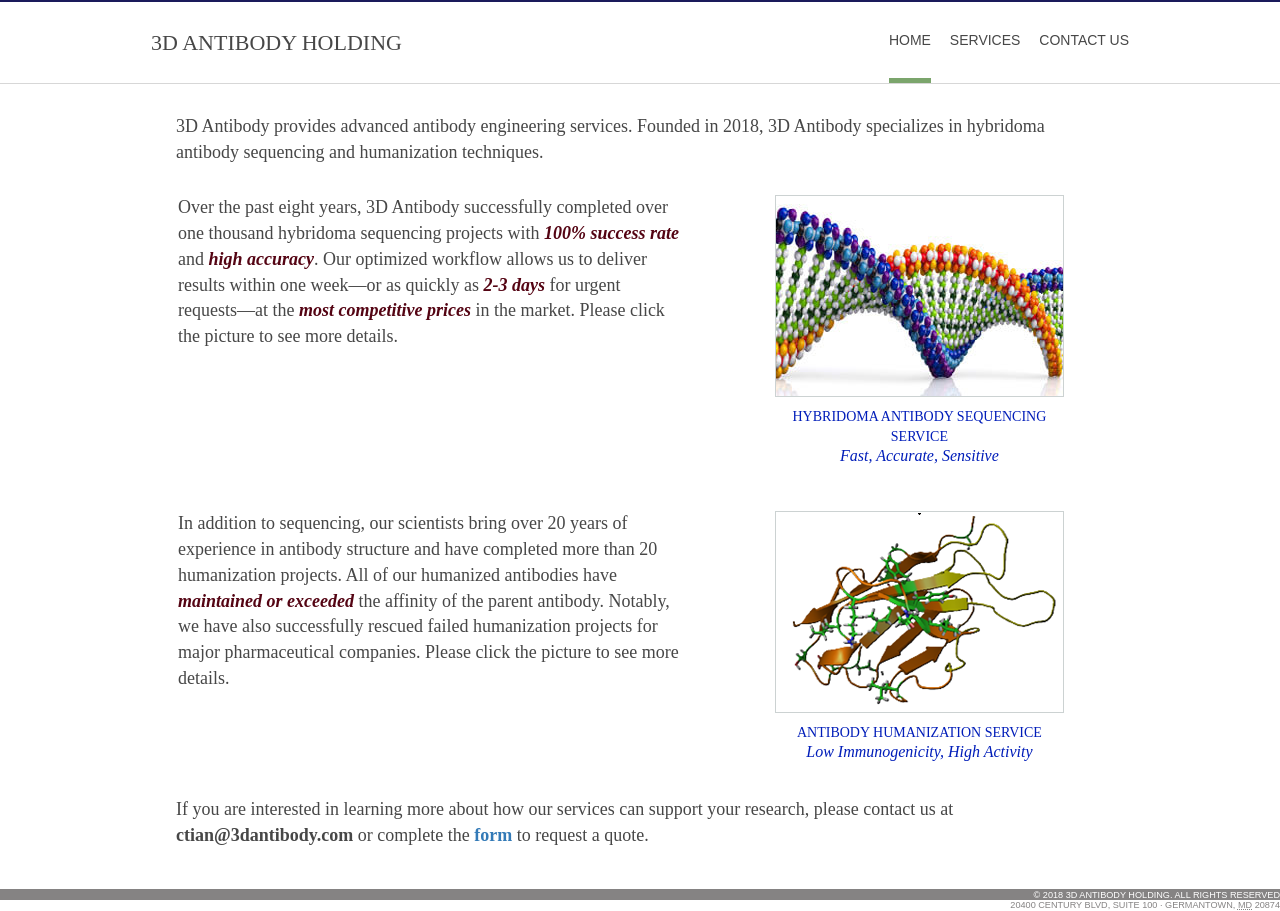
<file: index.html>
<!DOCTYPE html>

<script src="layout/scripts/initContact.js" defer></script>

<html lang="">

<head>
  <title>3dantibody</title>
  <meta charset="utf-8">  
  <meta name="google-site-verification" content="LvKD8i0EoTVqjWP17fYnt__0K9hJM4CTBS776x8u1JA" />
  <meta name="viewport" content="width=device-width, initial-scale=1.0, maximum-scale=1.0, user-scalable=no">
  <link href="layout/styles/layout.css" rel="stylesheet" type="text/css" media="all">
  <link rel="stylesheet" href="https://maxcdn.bootstrapcdn.com/bootstrap/3.4.1/css/bootstrap.min.css">
</head>

<body id="top" onload="initMainFunction()">
  <!-- ################################################################################################ -->
  <div class="wrapper row1">
    <header id="header" class="hoc clear">
      <!-- ################################################################################################ -->
      <div id="logo" class="fl_left">
        <h1 style="font-family:'Sans-Serif'"><a href="#">3D Antibody Holding</a></h1>
      </div>
      <nav id="mainav" class="fl_right">
        <ul class="clear">
          <li class="active"><a href="#">Home</a></li>


          <li><a href="services/services.html">Services</a>

          </li>
          <li><a href="services/ContactUs.html">Contact US</a></li>
        </ul>
      </nav>
      <!-- ################################################################################################ -->
    </header>
  </div>
  <!-- ################################################################################################ -->
  <div class="wrapper row3">
    <main class="hoc container clear">
      <div class="content">

        <p class="fontNoShade" style="padding-left:10px;">3D Antibody provides advanced antibody engineering services.
          Founded in 2018, 3D Antibody specializes in hybridoma antibody sequencing and humanization techniques. </p>



        <div class="row" style="margin-top:20px">
          <div class="col-md-7">
            <p class="fontNoShade" style="padding-left:2px;">Over the past eight years, 3D Antibody successfully
              completed over one thousand hybridoma sequencing projects with <em>100% success rate</em> and <em>high
                accuracy</em>. Our optimized workflow allows us to deliver results within one week—or as quickly as
              <em>2-3 days</em> for urgent requests—at the <em>most competitive prices</em> in the market. Please click
              the picture to see more details.
            </p>
          </div>
          <div class="col-md-5" style="margin-left: auto; margin-right: auto;">
            <a href="services/fastest-hybridoma-antibody-sequencing.html" title="Hybridoma antibody Sequencing service">
              <div id="register" class="press" style="text-align: center;margin: 0 auto;">
                <img style="border:1px solid #CCD2D2;" alt="Hybridoma antibody Sequencing service"
                  src="images/demo/gallery/DNA_sequence.jpg" width="80" height="50" />
                <h5 style="text-align:center; line-height:20px; font-family: 'gotham'; color:#011db9;margin-bottom:4px">Hybridoma
                  antibody Sequencing <br/>service</h5>
                <p
                  style="text-align:center; padding-top:0px; font-size:16px; font-family: 'gotham'; line-height:10px; color:#011db9;">
                <i>Fast, Accurate, Sensitive</i></p>
              </div>
            </a>
          </div>
        </div>

        <div class="row" style="margin-top:20px">
          <div class="col-md-7">
            <p class="fontNoShade" style="padding-left:2px;">In addition to sequencing, our scientists bring over 20 years
              of experience in antibody structure and have completed more than 20 humanization projects. All of our
              humanized antibodies have <em>maintained or exceeded</em> the affinity of the parent antibody. Notably, we
              have also successfully rescued failed humanization projects for major pharmaceutical companies. Please
              click the picture to see more details.</p>
            </p>
          </div>

          <div class="col-md-5" style="margin-left: auto; margin-right: auto;">
            <a href="services/humanization.html" title="Antibody Humanization Service">
              <div id="register" class="press" style="text-align: center;margin: 0 auto;">
                <img style="border:1px solid #CCD2D2;" alt="Antibody Humanization service"
                  src="images/demo/gallery/Humanization_VH.png" width="60" height="50" />
                <h5 style="text-align:center; line-height:20px;font-family: 'gotham'; color:#011db9;margin-bottom:4px">
                  Antibody Humanization service</h5>
                <p
                  style="text-align:center; padding-top:0px; font-size:16px; font-family: 'gotham'; line-height:10px; color:#011db9;">
                <i>Low Immunogenicity, High Activity</i></p>  
              </div>
            </a>

          </div>
        </div>




        <p class="fontNoShade" style="padding-left:10px;margin-top:20px">If you are interested in learning more about how
          our services can support your research, please contact us at <b>ctian@3dantibody.com</b> or complete the <a
            href="services/ContactUs.html"><b>form</b></a> to request a quote.</p>

      </div>


      <div class="clear"></div>


    </main>
  </div>
  <!-- ################################################################################################ -->
  <div class="">
    <div id="foot">&copy; 2018 3D Antibody Holding. All Rights Reserved
      <div class="address">
        <div class="adr">
          <span class="street-address">20400 Century Blvd, suite 100</span> &middot;
          <span class="locality">Germantown</span>, <abbr title="MD" class="region">MD</abbr> <span
            class="postal-code">20874</span>

        </div>

      </div>
    </div>

  </div>
  <!-- JAVASCRIPTS -->
  <script>
    window.onload = function () {
      /* Element */
      var carousel = document.getElementById('carousel'),
        /* Carousel current image */
        cimage = 2,
        /* Carousel source images */
        csources = [
          'images/demo/gallery/DNA_sequence.jpg',
          'images/demo/gallery/Humanization_VH.png',
          'images/demo/gallery/AntibodyMaturation_online.png'

        ];

      function changeCarouselImage() {

        if (cimage >= 3) cimage = 0;

        carousel.src = csources[cimage];
        cimage = cimage + 1;

        setTimeout(changeCarouselImage, 4000);
      }

      //setTimeout(changeCarouselImage, 4000);
    };
  </script>

  <script src="layout/scripts/jquery.min.js"></script>
  <script src="layout/scripts/jquery.backtotop.js"></script>
  <script src="layout/scripts/jquery.mobilemenu.js"></script>
</body>

</html>
</file>
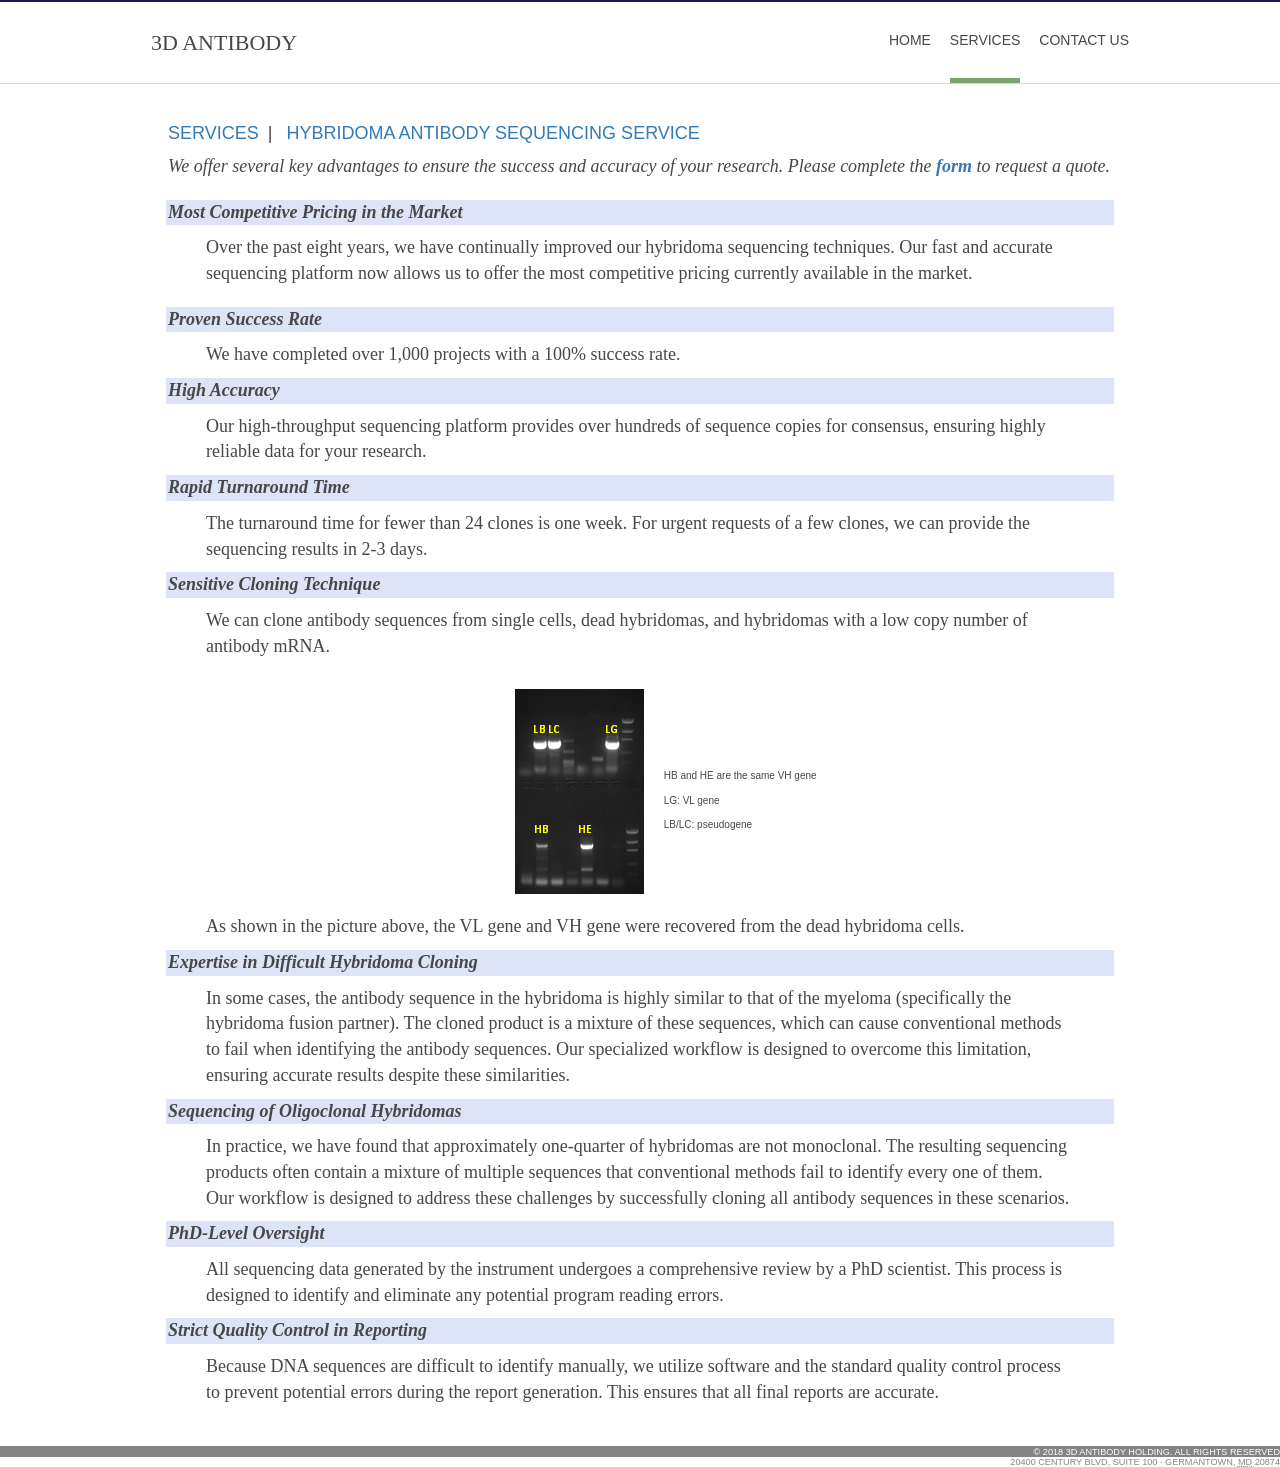
<file: pages/antibody-sequencing.html>
<!DOCTYPE html>
<script>
	function sequencingRequest() {
		sessionStorage.setItem("requestTypeSequencing", "true");
	}
</script>
<html lang="">

<head>
	<title>3dantibody</title>
	<meta charset="utf-8">
	<meta name="viewport" content="width=device-width, initial-scale=1.0, maximum-scale=1.0, user-scalable=no">
	<link href="../layout/styles/layout.css" rel="stylesheet" type="text/css" media="all">
	<link rel="stylesheet" href="https://maxcdn.bootstrapcdn.com/bootstrap/3.4.1/css/bootstrap.min.css">
</head>

<body id="top">

	<div class="wrapper row1">
		<header id="header" class="hoc clear">

			<div id="logo" class="fl_left">
				<h1 style="font-family:'Sans-Serif'"><a href="../">3D Antibody</a></h1>
			</div>
			<nav id="mainav" class="fl_right">
				<ul class="clear">
					<li><a href="../">Home</a></li>
					<li class="active"><a href="services.html">Services</a>
						<ul id="serviceList">
							<li><a class="service-drop" style="text-align: left"
									href="antibody-sequencing.html">Hybridoma Antibody Sequencing</a></li>
							<li><a class="service-drop" style="text-align: left" href="humanization.html">Antibody
									Humanization</a></li>

						</ul>
					</li>
					<li><a href="ContactUs.html">Contact Us</a></li>
				</ul>
			</nav>

		</header>
	</div>
	<!-- ################################################################################################ -->
	<div class="wrapper row3">
		<main class="hoc container clear">

			<div class="content">
				<!--h3 style="padding-left:5px;">Hybridoma antibody sequencing service</h3-->
				<h4 style="padding-left:2px;"><a href="services.html">Services</a>&ensp;| &ensp;<a>Hybridoma antibody
						sequencing service</a></h4>
				<p class="fontShade" style="padding-left:2px;font-size:large;  "> <i>
						We offer several key advantages to ensure the success and accuracy of your research. Please
						complete the <a href="ContactUs.html" id="antibodypage"
							onclick="sequencingRequest()"><b>form</b></a> to request a quote.
					</i></p>
				<!-------------------------------->
				<P class="fontShade"
					style="padding-left:2px;margin-top:20px;font-weight:bold;background-color:var(--sequencing-bk-color)">
					Most Competitive Pricing in the Market
				</P>
				<p class="fontNoShade" style="padding-left:40px;padding-right:40px;">
					Over the past eight years, we have continually improved our hybridoma sequencing techniques. Our
					fast and accurate sequencing platform now allows us to offer the most competitive pricing currently
					available in the market.
				</p>
				<!-------------------------------->

				<P class="fontShade"
					style="padding-left:2px;margin-top:20px;font-weight:bold;background-color:var(--sequencing-bk-color)">
					Proven Success Rate
				</P>
				<p class="fontNoShade" style="padding-left:40px;padding-right:40px;">
					We have completed over 1,000 projects with a 100% success rate.
				</p>
				<!-------------------------------->
				<P class="fontShade"
					style="padding-left:2px;margin-top:10px;font-weight:bold;background-color:var(--sequencing-bk-color)">
					High Accuracy
				</P>
				<p class="fontNoShade" style="padding-left:40px;padding-right:40px;">
					Our high-throughput sequencing platform provides over hundreds of sequence copies for consensus,
					ensuring highly reliable data for your research.
				</p>
				<!-------------------------------->
				<P class="fontShade"
					style="padding-left:2px;margin-top:10px; font-weight:bold; background-color:var(--sequencing-bk-color)">
					Rapid Turnaround Time
				</P>
				<p class="fontNoShade" style="padding-left:40px;padding-right:40px;">
					The turnaround time for fewer than 24 clones is one week. For urgent requests of a few clones, we
					can provide the sequencing results in 2-3 days.
				</p>
				<!-------------------------------->
				<P class="fontShade"
					style="padding-left:2px;margin-top:10px;font-weight:bold;background-color:var(--sequencing-bk-color)">
					Sensitive Cloning Technique
				</P>
				<p class="fontNoShade" style="padding-left:40px;padding-right:40px;">
					We can clone antibody sequences from single cells, dead hybridomas, and hybridomas with a low copy
					number of antibody mRNA.
				</p>





				<table  style="margin-top:30px;margin-bottom:10px;border:none;background-color: white">
					<tbody>
						<tr>
							<td  style="padding-bottom:10px;margin-left:20px;margin-right:20px"  class="fl_right">
									<img style="margin-top:0px;" 
"
									src="../images/demo/gallery/HybridomaRecover.png" alt="">

							</td>


							<td style="padding-bottom:10px;" >
								
								<div style="text-align: left;margin: 0 auto;">
									</br></br></br></br>
								<p style="font-size:10px">HB and HE are the same VH gene</p>
								<p style="font-size:10px">LG: VL gene</p>
								<p style="font-size:10px">LB/LC: pseudogene</p>
							</div>
							</td>


						</tr>
					</tbody>
				</table>


			<p class="fontNoShade" style="padding-left:40px;margin-top:0px ">
				As shown in the picture above, the VL gene and VH gene were recovered from the dead hybridoma cells.
			</p>
			<!-------------------------------->
			<P class="fontShade"
				style="padding-left:2px;margin-top:10px;font-weight:bold;background-color:var(--sequencing-bk-color)">
				Expertise in Difficult Hybridoma Cloning
			</P>
			<p class="fontNoShade" style="padding-left:40px;padding-right:40px;">
				In some cases, the antibody sequence in the hybridoma is highly similar to that of the myeloma (specifically
				the hybridoma fusion partner). The cloned product is a mixture of these sequences, which can cause conventional methods to fail when identifying the antibody sequences. Our specialized workflow is
				designed to overcome this limitation, ensuring accurate results despite these similarities.
			</p>
			<!--------------------------------->

			<P class="fontShade"
				style="padding-left:2px;margin-top:10px;font-weight:bold; background-color:var(--sequencing-bk-color)">
				Sequencing of Oligoclonal Hybridomas
			</P>
			<p class="fontNoShade" style="padding-left:40px;padding-right:40px;">
				In practice, we have found that approximately one-quarter of hybridomas are not monoclonal. The
				resulting sequencing products often contain a mixture of multiple sequences that conventional methods
				fail to identify every one of them. Our workflow is designed to address these challenges by successfully
				cloning all antibody sequences in these scenarios.
			</p>
			<!--------------------------------->
			<P class="fontShade"
				style="padding-left:2px;margin-top:10px;font-weight:bold; background-color:var(--sequencing-bk-color)">
				PhD-Level Oversight
			</P>
			<p class="fontNoShade" style="padding-left:40px;padding-right:40px;">
				All sequencing data generated by the instrument undergoes a comprehensive review by a PhD scientist.
				This process is designed to identify and eliminate any potential program reading errors.
			</p>
			<!--------------------------------->
			<P class="fontShade"
				style="padding-left:2px;margin-top:10px;font-weight:bold; background-color:var(--sequencing-bk-color)">
				Strict Quality Control in Reporting
			</P>
			<p class="fontNoShade" style="padding-left:40px;padding-right:40px;">
				Because DNA sequences are difficult to identify manually, we utilize software and the standard quality
				control process to prevent potential errors during the report generation. This ensures that all final
				reports are accurate.
			</p>

			<div class="clear"></div>
		</main>
	</div>
	<!-- ################################################################################################ -->
	<div class="">
		<div id="foot">&copy; 2018 3D Antibody Holding. All Rights Reserved
			<div class="address">
				<div class="adr">
					<span class="street-address">20400 Century Blvd, suite 100</span> &middot;
					<span class="locality">Germantown</span>, <abbr title="MD" class="region">MD</abbr> <span
						class="postal-code">20874</span>

				</div>

			</div>
		</div>

	</div>
	<!-- JAVASCRIPTS -->
	<script src="../layout/scripts/jquery.min.js"></script>
	<script src="../layout/scripts/jquery.backtotop.js"></script>
	<script src="../layout/scripts/jquery.mobilemenu.js"></script>
</body>

</html>
</file>
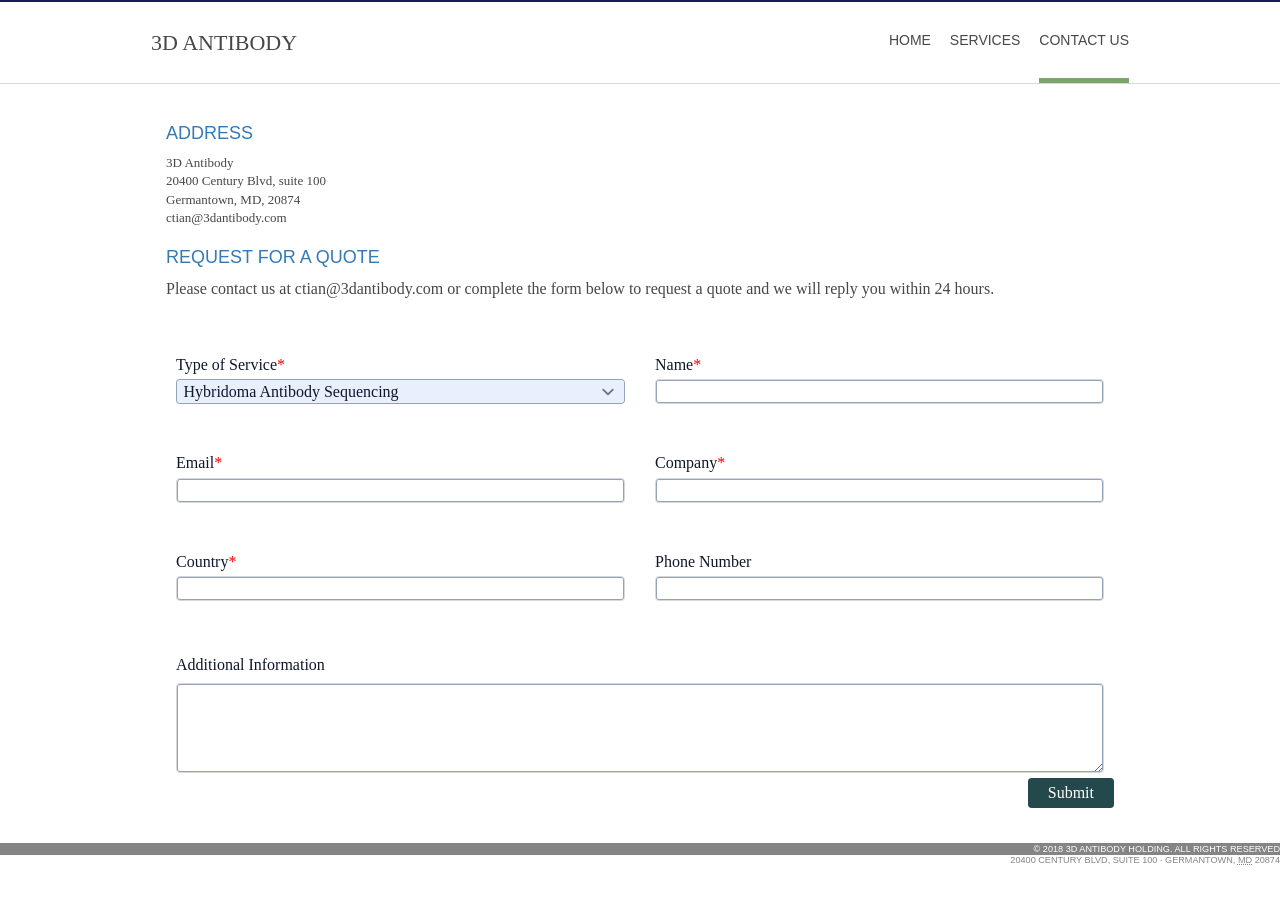
<file: pages/ContactUs.html>
<!DOCTYPE html>

<script src="../layout/scripts/initContact.js" defer></script>

<html lang="">

<head>
  <title>3dantibody</title>
  <meta charset="utf-8">
  <meta name="viewport" content="width=device-width, initial-scale=1.0, maximum-scale=1.0, user-scalable=no">
  <link href="../layout/styles/layout.css" rel="stylesheet" type="text/css" media="all">

  <link rel="stylesheet" href="https://maxcdn.bootstrapcdn.com/bootstrap/3.4.1/css/bootstrap.min.css">
</head>

<body id="top" onload="initContactFunction()">
  <!-- ################################################################################################ -->
  <div class="wrapper row1">
    <header id="header" class="hoc clear">
      <div id="logo" class="fl_left">
        <h1 style="font-family:'Sans-Serif'"><a href="../">3D Antibody</a></h1>
      </div>
      <nav id="mainav" class="fl_right">
        <ul class="clear">
          <li><a href="../">Home</a></li>
          <li><a href="services.html">Services</a>
          </li>
          <li class="active"><a href="ContactUs.html">Contact Us</a></li>
        </ul>
      </nav>
    </header>
  </div>
  <!-- ################################################################################################ -->
  <div class="wrapper row3">
    <main class="hoc container clear">


      <div>


        <div class="sdb_holder">
          <h4 style="color:#337ab7">Address</h4>
          <address style="font-size:13px;font-family: 'Times New Roman'">
            3D Antibody<br>
            20400 Century Blvd, suite 100<br>
            Germantown, MD, 20874<br>
            ctian@3dantibody.com<br>
          </address>

        </div>
        <div id="comments">
          <h4 style="color:#337ab7">Request for a Quote</h4>

          <p style="font-size:16px;font-family: 'Times New Roman'">Please contact us at ctian@3dantibody.com or complete
            the form below to request a quote and we will reply you within 24 hours. </p>
          </br>
          <form action="https://formspree.io/f/xpqyqwow" class="fs-form fs-layout__2-column" target="_top"
            method="POST">

            <div class="row">
              <div class="col-md-6">
                <div class="fs-field">
                  <label class="fs-label" for="request-type">Type of Service<span style="color: red">*</span></label>

                  <select class="fs-select" id="request-type" name="request-type" required>
                    <option value="Sequencing">Hybridoma Antibody Sequencing</option>
                    <option value="Humanization">Antibody Humanization</option>
                  </select>
                </div>

              </div>

              <div class="col-md-6" style="margin-left: auto; margin-right: auto;">
                <div class="fs-field">
                  <label class="fs-label" for="name">Name<span style="color: red">*</span></label>
                  <input class="fs-input" id="name" name="name" required />
                </div>

              </div>
            </div>

            <div class="row">
              <div class="col-md-6">
                <div class="fs-field">
                  <label class="fs-label" for="email">Email<span style="color: red">*</span></label>
                  <input class="fs-input" id="email" name="email" required />
                </div>

              </div>

              <div class="col-md-6" style="margin-left: auto; margin-right: auto;">

                <div class="fs-field">
                  <label class="fs-label" for="company">Company<span style="color: red">*</span></label>
                  <input class="fs-input" id="company" name="company" required />
                </div>

              </div>
            </div>

            <div class="row">
              <div class="col-md-6">
                <div class="fs-field">
                  <label class="fs-label" for="country">Country<span style="color: red">*</span></label>
                  <input class="fs-input" id="country" name="country" required />
                </div>

              </div>

              <div class="col-md-6" style="margin-left: auto; margin-right: auto;">

                <div class="fs-field">
                  <label class="fs-label" for="phone-number">Phone Number</label>
                  <input class="fs-input" id="phone-number" name="phone-number" />
                </div>

              </div>
            </div>




            <div class="fs-field col-span-full">
              <label class="fs-label" for="message">Additional Information</label>
              <textarea class="fs-textarea" id="message" name="message"></textarea>
            </div>

            <div class="fs-button-group">
              <button class="fs-button" type="submit">Submit</button>
            </div>
          </form>
        </div>
      </div>
      <div class="clear"></div>
    </main>
  </div>

  </div>
  <!-- ################################################################################################ -->
  <div class="">
    <div id="foot">&copy; 2018 3D Antibody Holding. All Rights Reserved
      <div class="address">
        <div class="adr">
          <span class="street-address">20400 Century Blvd, suite 100</span> &middot;
          <span class="locality">Germantown</span>, <abbr title="MD" class="region">MD</abbr> <span
            class="postal-code">20874</span>

        </div>

      </div>
    </div>

  </div>
  <!-- JAVASCRIPTS -->
  <script src="../layout/scripts/jquery.min.js"></script>
  <script src="../layout/scripts/jquery.backtotop.js"></script>
  <script src="../layout/scripts/jquery.mobilemenu.js"></script>
</body>

</html>
</file>
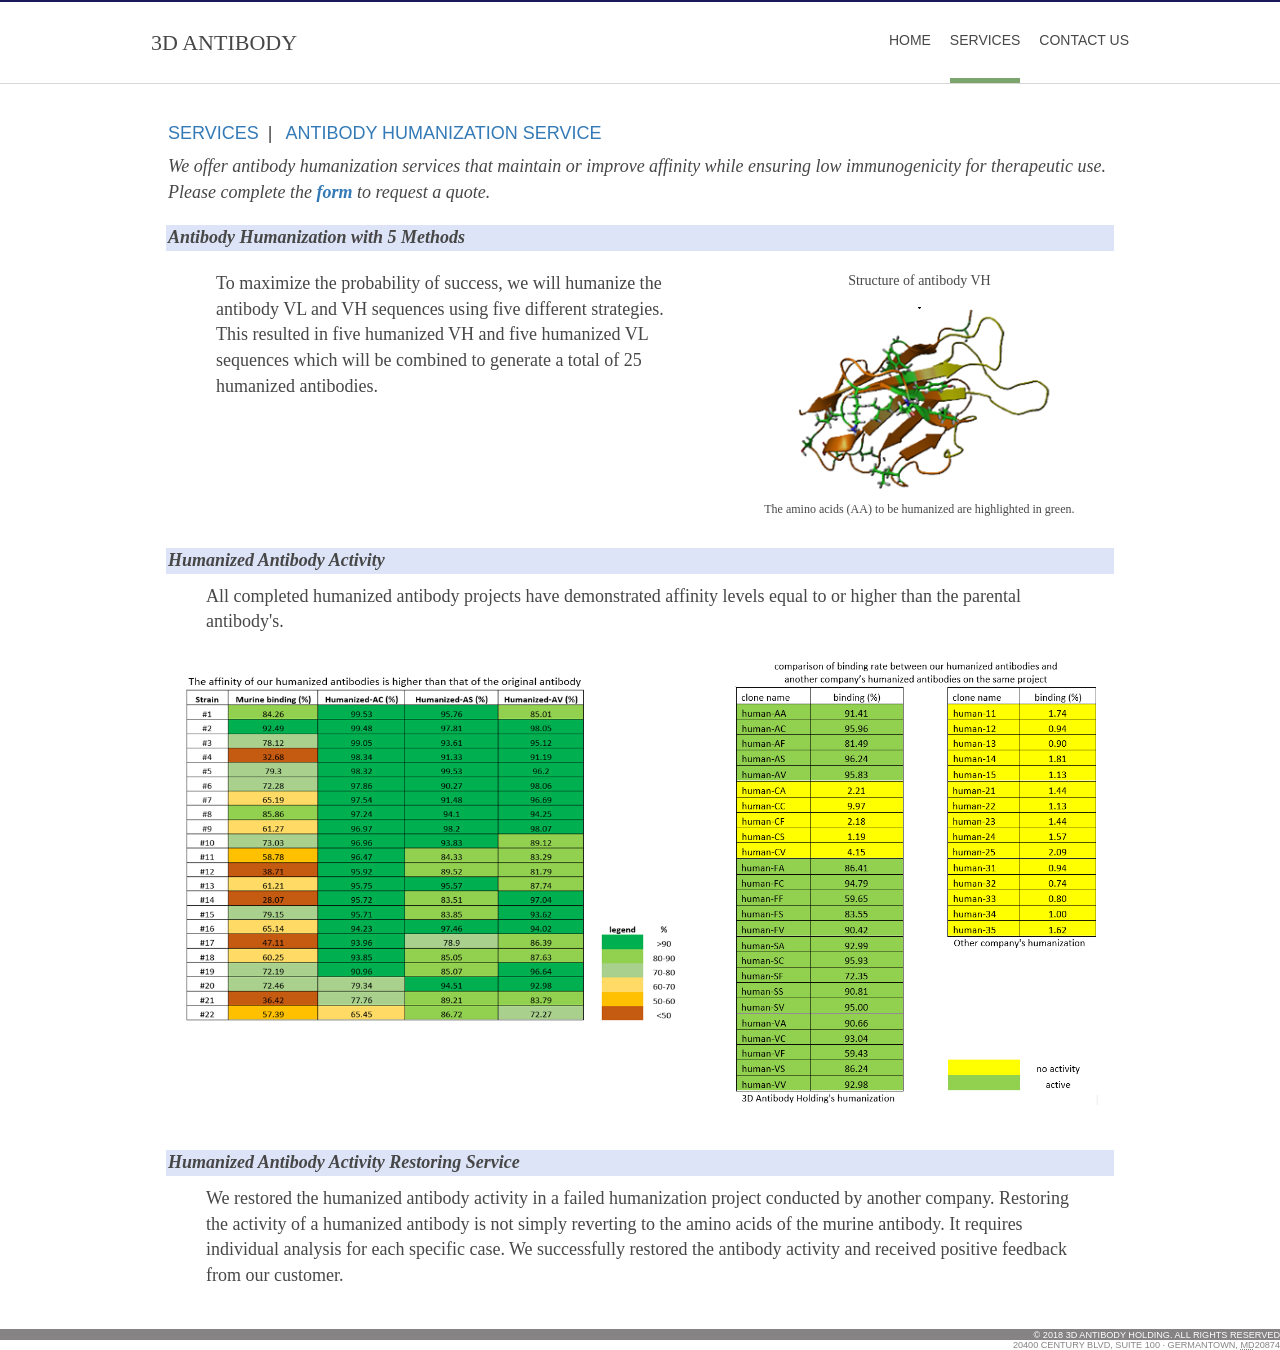
<file: pages/humanization.html>
<!DOCTYPE html>

<script>
	function humanizationRequest() {
		sessionStorage.setItem("requestTypeSequencing", "false");
	}
</script>
<html lang="">

<head>
	<title>3dantibody</title>
	<meta charset="utf-8">
	<meta name="viewport" content="width=device-width, initial-scale=1.0, maximum-scale=1.0, user-scalable=no">
	<link href="../layout/styles/layout.css" rel="stylesheet" type="text/css" media="all">
	<link rel="stylesheet" href="https://maxcdn.bootstrapcdn.com/bootstrap/3.4.1/css/bootstrap.min.css">
</head>

<body id="top">

	<div class="wrapper row1">
		<header id="header" class="hoc clear">

			<div id="logo" class="fl_left">
				<h1 style="font-family:'Sans-Serif'"><a href="../">3D Antibody</a></h1>
			</div>
			<nav id="mainav" class="fl_right">
				<ul class="clear">
					<li>
						<a href="../">Home</a>
					</li>
					<li class="active">
						<a href="services.html">Services</a>
						<ul id="serviceList">
							<li>
								<a class="service-drop" style="text-align: left"
									href="antibody-sequencing.html">Hybridoma Antibody Sequencing</a>
							</li>
							<li>
								<a class="service-drop" style="text-align: left" href="humanization.html">Antibody
									Humanization</a>
							</li>


						</ul>
					</li>
					<li><a href="ContactUs.html">Contact Us</a></li>
				</ul>
			</nav>
			<!-- ################################################################################################ -->
		</header>
	</div>
	<!-- ################################################################################################ -->
	<div class="wrapper row3">
		<main class="hoc container clear">
			<!-- ################################################################################################ -->
			<div class="content">
				<h4 style="padding-left:2px;"><a href="services.html">Services</a>&ensp;| &ensp;<a>Antibody Humanization service</a></h4>


				<p class="fontShade" style="padding-left:2px;font-size:large;  "> <i>
						We offer antibody humanization services that maintain or improve affinity while ensuring low immunogenicity for therapeutic use. Please complete the <a href="ContactUs.html" id="antibodyHumanizationpage"
							onclick="humanizationRequest()"><b>form</b></a> to request a quote.
					</i></p>

				<P class="fontShade"
					style="padding-left:2px;margin-top:20px;font-weight:bold;background-color:var(--sequencing-bk-color)">
					Antibody Humanization with 5 Methods
				</P>
				<div class="row">
					<div class="col-md-7">
						<p class="fontNoShade" style="padding-left:40px;">
							To maximize the probability of success, we will humanize the antibody VL and VH sequences using five different strategies. This resulted in five humanized VH and five humanized VL sequences which will be combined to generate a total of 25 humanized antibodies.
						</p>
					</div>

					<div class="col-md-5" style="margin-left: auto; margin-right: auto;">
						<p style="text-align: center; font-size:14px;font-family: 'Times New Roman'">
							Structure of antibody VH
						</p>

						<img align="middle" style="display: block;width:300;height:200px;margin: 0 auto;"
							class="borderedbox inspace-5" src="../images/demo/gallery/Humanization_VH.png" alt="">
						<p style="text-align: center;font-size:12px; font-family: 'Times New Roman'">
							The amino acids (AA) to be humanized are highlighted in green.
						</p>

					</div>
				</div>

				<P class="fontShade"
					style="padding-left:2px;margin-top:10px;font-weight:bold;background-color:var(--sequencing-bk-color)">
					Humanized Antibody Activity
				</P>
				<p class="fontNoShade" style="padding-left:40px;padding-right:40px;">

					All completed humanized antibody projects have demonstrated affinity levels equal to or higher than the parental antibody's.

				<div class="row" style="margin-top:15px">
				<div class="col-md-7" style="text-align: center;margin: 0 auto;">
							<img style="padding-left:10px;padding-right:0px;margin-right:0px;width:500px;height:350px;margin-top:17px;padding-top:0px;"
								class="imgl inspace-5" src="../images/demo/gallery/MurineBindingRate_withTitle.png" alt="">
				</div>
				<div class="col-md-5" style="text-align: center;margin: 0 auto;">
							<img style="padding-left:0px;margin-left:auto;margin-right:auto;width:400px;height:450px;margin-top:0px;padding-top:0px;"
								class="imgr inspace-5" src="../images/demo/gallery/ComparedBindingRate_withTitle.png" alt="">
				</div>
				</div>

				<P class="fontShade" class="fontNoShade"
					style="padding-left:2px;margin-top:20px;font-weight:bold;background-color:var(--sequencing-bk-color)">
					Humanized Antibody Activity Restoring Service
				</P>
				<p class="fontNoShade" class="fontNoShade" style="padding-left:40px;padding-right:40px;">
					We restored the humanized antibody activity in a failed humanization project conducted by another company. 
					Restoring the activity of a humanized antibody is not simply reverting to the amino 
					acids of the murine antibody. It requires individual analysis for each specific case. 
					We successfully restored the antibody activity and received positive feedback from our customer.
				</p>
			</div>

			<!-- / main body -->
			<div class="clear"></div>
		</main>
	</div>
	<!-- ################################################################################################ -->
	<div class="">
		<div id="foot">
			&copy; 2018 3D Antibody Holding. All Rights Reserved
			<div class="address">
				<div class="adr">
					<span class="street-address">20400 Century Blvd, suite 100</span> &middot; <span
						class="locality">Germantown</span>, <abbr title="MD" class="region">MD</abbr><span
						class="postal-code">20874</span>

				</div>

			</div>
		</div>

	</div>
	<!-- JAVASCRIPTS -->
	<script src="../layout/scripts/jquery.min.js"></script>
	<script src="../layout/scripts/jquery.backtotop.js"></script>
	<script src="../layout/scripts/jquery.mobilemenu.js"></script>
</body>

</html>
</file>
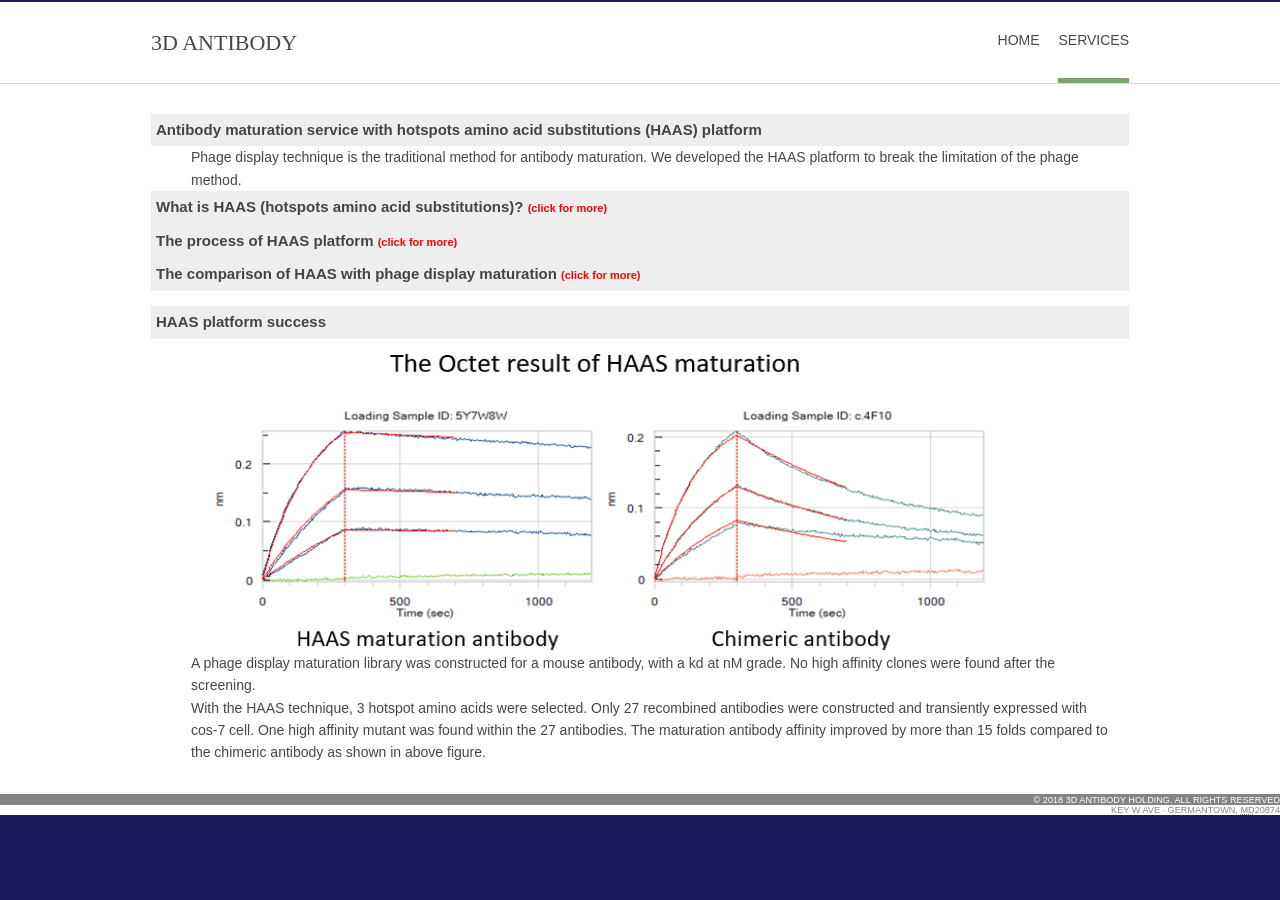
<file: pages/maturation.html>
<!DOCTYPE html>

<html lang="">
   <head>
      <title>3dantibody</title>
      <meta charset="utf-8">
      <meta name="viewport" content="width=device-width, initial-scale=1.0, maximum-scale=1.0, user-scalable=no">
      <link href="../layout/styles/layout.css" rel="stylesheet" type="text/css" media="all">
   </head>
   <body id="top">
      <!-- ################################################################################################ -->
      <div class="wrapper row1">
         <header id="header" class="hoc clear">
            <!-- ################################################################################################ -->
            <div id="logo" class="fl_left">
               <h1 style="font-family:'Sans-Serif'"><a href="../index.html">3D Antibody</a></h1>
            </div>
            <nav id="mainav" class="fl_right">
               <ul class="clear">
                  <li>
                     <a href="../index.html">Home</a>
                  </li>
                  <li class="active">
                     <a href="services.html">Services</a>
                     <ul  id="serviceList">
                        <li>
                           <a class="service-drop" href="antibody-sequencing.html">Hybridoma Antibody Sequencing</a>
                        </li>
                        <li>
                           <a class="service-drop" href="humanization.html">Humanization</a>
                        </li>
                        <li>
                           <a class="service-drop" href="maturation.html">Antibody Maturation</a>
                        </li>
                     </ul>
                  </li>
               </ul>
            </nav>
            <!-- ################################################################################################ -->
         </header>
      </div>
      <!-- ################################################################################################ -->
      <div class="wrapper row3">
         <main class="hoc container clear">
            <!-- main body -->

            <!-- ################################################################################################ -->
            <div class="content">
               <button class="accordionNoPointer">
                  Antibody maturation service with hotspots amino acid substitutions (HAAS) platform
               </button>
               <div class="panelShow">
                  <p>
                     Phage display technique is the traditional method for antibody maturation. We developed the HAAS platform to break the limitation of the phage  method.
                  </p>
               </div>

               <button class="accordion">
                  What is HAAS (hotspots amino acid substitutions)?
                  <div id="HAAS_def" style="font-size:11px;display:inline;color:red;">
                     (click for more)
                  </div>
               </button>
               <div class="panel">
                  <img style="padding-left:40px;width:300px;height:200px" class="imgr borderedbox inspace-5" src="../images/demo/gallery/HotspotAmino.png" alt="">
                  <p>
                     HAAS came from the concept of "hot spots," as described by Clarkson and Wells in 1995. Hot spots contribute to most of the binding affinity within larger protein-protein binding interfaces.
                  </p>
                  <p>
                     The data from antibody protein data banks have proved that antigen and antibody interactions involve several hot-spot amino acids only. HAAS will limit the total number of amino acid substitutions required to improve the antibody affinity. The Opdivo amino acids' hotspots binding to PD-1 is shown on the right figure.
                  </p>
               </div>

               <button class="accordion">
                  The process of HAAS platform
                  <div  id="HAAS_process" style="font-size:11px;display:inline;color:red;">
                     (click for more)
                  </div>
               </button>
               <div class="panel">
                  <p style="margin-top:8px; margin-bottom: 2px">
                     * A three-dimensional molecular model  for the antibody is generated.
                  </p>
                  <p style="margin-top:2px; margin-bottom: 2px">
                     * The hot-spot amino acids are selected.
                  </p>
                  <p style="margin-top:2px; margin-bottom: 2px">
                     * The vectors with the mutation at the hot-spot are constructed.
                  </p>
                  <p style="margin-top:2px; margin-bottom: 2px">
                     * The antibodies are produced with the heavy chain and light chain mutants recombination.
                  </p>
                  <p style="margin-top:2px; margin-bottom: 8px">
                     * The mutant affinities are directly measured with these natural full length antibodies.
                  </p>
               </div>

               <button class="accordion">
                  The comparison of HAAS with phage display maturation
                  <div  id="HAAS_compare" style="font-size:11px;display:inline;color:red;">
                     (click for more)
                  </div>
               </button>
               <div class="panel">
                  </br>
                  <table >
                     <thead>
                        <tr style="background-color:#543b7f; color:#ffffff; text-align: center;">
                           <th style="line-height:26px; vertical-align:middle;">Comparison</th>
                           <th style="line-height:26px; vertical-align:middle;">HAAS</th>
                           <th style="line-height:26px; vertical-align:middle;">phage display</th>
                           <th style="line-height:26px; vertical-align:middle;">Advantage of HAAS platform</th>
                        </tr>
                     </thead>
                     <tbody>
                        <tr style="background-color:#ffffff;">
                           <td class = "firstColumn">Number of mutants</td>
                           <td>below 100</td>
                           <td>10<sup style="font-size:8px">12</sup></td>
                           <td>Directly test affinity, less mutants make screening unnecessary</td>
                        </tr>
                        <tr style="background-color:#f1f1f1;">
                           <td class = "firstColumn">Antibody Structure</td>
                           <td>Natural full length</td>
                           <td>scFv</td>
                           <td>The natural antibody is the one used for drug</td>
                        </tr>
                        <tr style="background-color:#ffffff;">
                           <td class = "firstColumn">Antigen</td>
                           <td>In solution</td>
                           <td>On solid surface</td>
                           <td>Antigen is in the physiological condition</td>
                        </tr>
                        <tr style="background-color:#f1f1f1;">
                           <td class = "firstColumn">Type of binding on which screen is based on</td>
                           <td>affinity</td>
                           <td>avidity</td>
                           <td>HAAS has no avidity effect of multivalent display</td>
                        </tr>
                        <tr style="background-color:#ffffff;">
                           <td class = "firstColumn">Integration with humanization</td>
                           <td>Integrated with humanization</td>
                           <td>Not integrated with humanization</td>
                           <td>Integrated with humanization will not introduce extra immunogenicity </td>
                        </tr>
                        <tr style="background-color:#f1f1f1;">
                           <td class = "firstColumn">Time</td>
                           <td>Several weeks</td>
                           <td>9 months</td>
                           <td>Saves time</td>
                        </tr>
                        <tr style="background-color:#ffffff;">
                           <td class = "firstColumn">Complexity of procession</td>
                           <td>low</td>
                           <td>high</td>
                           <td>The  process will be simple and reliable.</td>
                        </tr>
                        <tr style="background-color:#f1f1f1;">
                           <td class = "firstColumn">Affinity limitation</td>
                           <td>unlimited</td>
                           <td>Must be greater than nanomolar</td>
                           <td>HAAS maturation is not limited  to nanomolar</td>
                        </tr>
                     </tbody>
                  </table>
               </div>

               <button class="accordionNoPointer" style="margin-top:15px">
                  HAAS platform success
               </button>
               <div class="panelShow">
                  <img style="padding-left:20px;margin-top:13px; width:800px;height:300px" src="../images/demo/gallery/OctetResult.png" alt="">
                  <p>
                     A phage display maturation library was constructed for a mouse antibody, with a kd at nM grade. No high affinity clones were found after the screening.
                  </p>
                  <p>
                     With the HAAS technique, 3 hotspot amino acids were selected. Only 27 recombined antibodies were constructed and transiently expressed with cos-7 cell. One high affinity mutant was found within the 27 antibodies. The maturation antibody affinity improved by more than 15 folds compared to the chimeric antibody as shown in above figure.
                  </p>
               </div>

               <!-- ################################################################################################ -->
            </div>
            <!-- ################################################################################################ -->
            <!-- / main body -->
            <!--div class="clear"></div-->
         </main>
      </div>
      <!-- ################################################################################################ -->
      <div class="">
         <div id="foot">
            &copy; 2018 3D Antibody Holding. All Rights Reserved
            <div class="address">
               <div class="adr">
                  <span class="street-address"> Key W Ave</span> &middot; <span class="locality">Germantown</span>, <abbr title="MD" class="region">MD</abbr><span class="postal-code">20874</span>

               </div>

            </div>
         </div>

      </div>
      <!-- JAVASCRIPTS -->
      <script>
        var acc = document.getElementsByClassName("accordion");
        var HAAS_def = document.getElementById("HAAS_def");
        var HAAS_process = document.getElementById("HAAS_process");
        var HAAS_compare = document.getElementById("HAAS_compare");
        var i;

        for ( i = 0; i < acc.length; i++) {
            acc[i].addEventListener("click", function() {
                this.classList.toggle("active");
                var panel = this.nextElementSibling;
                if (panel.style.display === "block") {
                    panel.style.display = "none";
                    this.childNodes[1].style.display = "inline";
                } else {
                    panel.style.display = "block";
                    this.childNodes[1].style.display = "none";
                }
            });
        }
      </script>
      <script src="../layout/scripts/jquery.min.js"></script>
      <script src="../layout/scripts/jquery.backtotop.js"></script>
      <script src="../layout/scripts/jquery.mobilemenu.js"></script>
   </body>
</html>
</file>
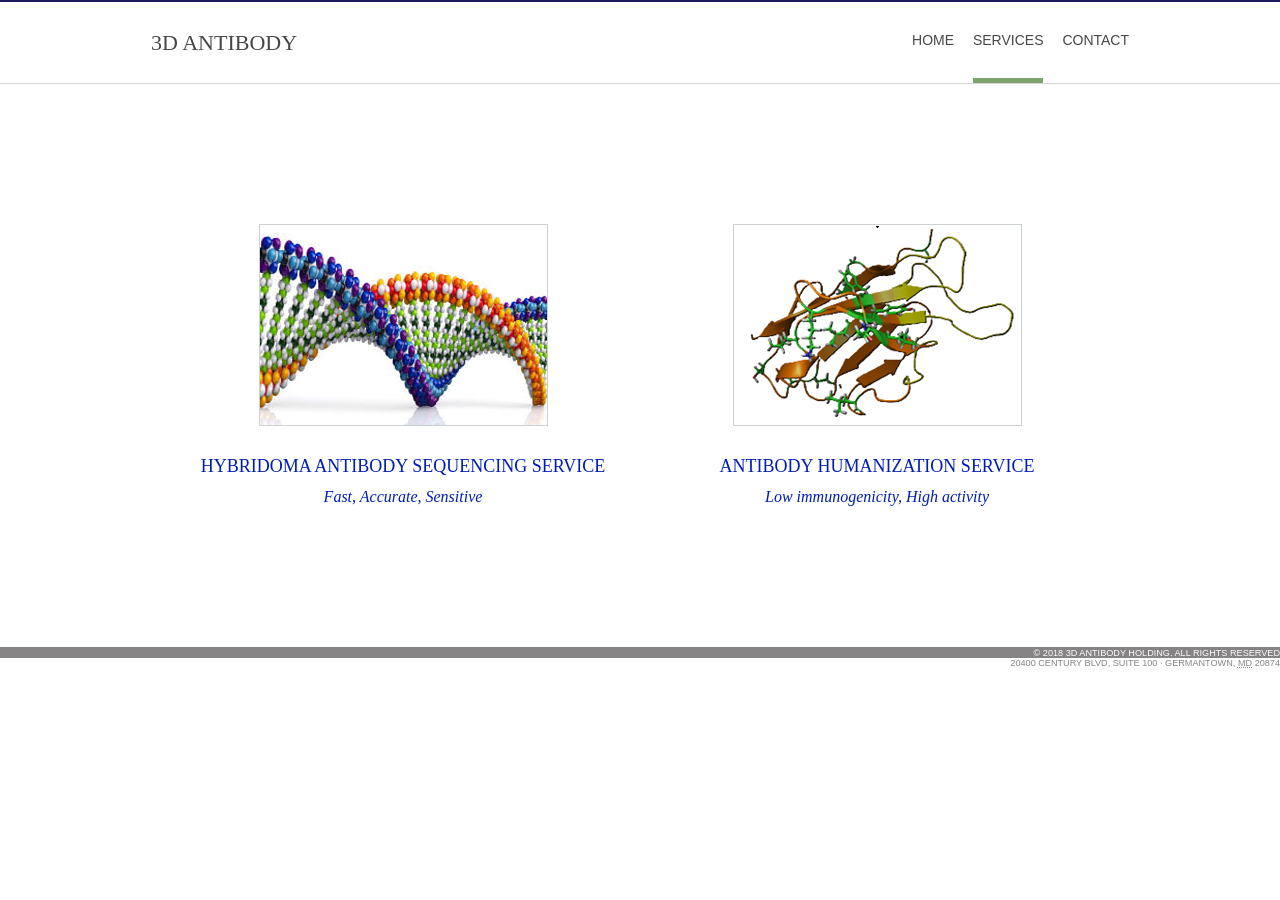
<file: pages/services.html>
<!DOCTYPE html>

<html lang="">

<head>
	<title>3dantibody</title>
	<meta charset="utf-8">
	<meta name="viewport" content="width=device-width, initial-scale=1.0, maximum-scale=1.0, user-scalable=no">
	<link href="../layout/styles/layout.css" rel="stylesheet" type="text/css" media="all">
	<link rel="stylesheet" href="https://maxcdn.bootstrapcdn.com/bootstrap/3.4.1/css/bootstrap.min.css">
</head>

<body id="top">
	<!-- ################################################################################################ -->
	<div class="wrapper row1">
		<header id="header" class="hoc clear">
			<!-- ################################################################################################ -->
			<div id="logo" class="fl_left">
				<h1 style="font-family:'Sans-Serif'"><a href="../">3D Antibody</a></h1>
			</div>
			<nav id="mainav" class="fl_right">
				<ul class="clear">
					<li><a href="../">Home</a></li>
					<li class="active"><a href="services.html">Services</a>
						<ul id="serviceList">
							<li><a class="service-drop" style="text-align: left"
									href="antibody-sequencing.html">Hybridoma Antibody Sequencing</a></li>
							<li><a class="service-drop" style="text-align: left" href="humanization.html">Antibody
									Humanization</a></li>
						</ul>
					</li>
					<li><a href="ContactUs.html">Contact</a></li>
				</ul>
			</nav>
			<!-- ################################################################################################ -->
		</header>
	</div>
	<!-- ################################################################################################ -->
	<div class="wrapper row3">
		<main class="hoc container clear">
			<div class="content">

				<table align="left" style="margin-top:90px;margin-bottom:90px;border:none;background-color: white">
					<tbody>
						<tr>
							<td colspan="2" style="padding-bottom:10px;" width="190" align="center"><a
									href="antibody-sequencing.html"
									title="Hybridoma antibody Sequencing service">
									<div id="register" class="press" style="height:150;"><br />
										<img style="border:1px solid #CCD2D2;"
											alt="Hybridoma antibody Sequencing service"
											src="../images/demo/gallery/DNA_sequence.jpg" width="178" height="108" />
										<h4
											style="text-align:center; line-height:20px;font-family: 'gotham'; color:#011db9;">
											<br />Hybridoma antibody Sequencing service</h4>
										<p
											style="text-align:center; padding-top:1px; font-size:16px; font-family: 'gotham'; line-height:20px; color:#011db9;">
											<i>Fast, Accurate, Sensitive</i></p>
									</div>
								</a></td>


							<td colspan="2" style="padding-bottom:10px;" width="190" align="center"><a
									href="humanization.html" title="Antibody Humanization Service">
									<div id="register" class="press" style="height:150;"><br />
										<img style="border:1px solid #CCD2D2;" alt="Antibody Humanization service"
											src="../images/demo/gallery/Humanization_VH.png" width="178" height="108" />
										<h4
											style="text-align:center; line-height:20px;font-family: 'gotham'; color:#011db9;">
											<br />
											Antibody Humanization service</h4>
										<p
											style="text-align:center; padding-top:1px; font-size:16px; line-height:20px; font-family: 'gotham';color:#011db9;">
											<i>Low immunogenicity, High activity</i><br />
										</p>
									</div>
								</a></td>


						</tr>
					</tbody>
				</table>
			</div>

			<!-- / main body -->
			<div class="clear"></div>
		</main>
	</div>
	<!-- ################################################################################################ -->
	<div class="">
		<div id="foot">&copy; 2018 3D Antibody Holding. All Rights Reserved
			<div class="address">
				<div class="adr">
					<span class="street-address">20400 Century Blvd, suite 100</span> &middot;
					<span class="locality">Germantown</span>, <abbr title="MD" class="region">MD</abbr> <span
						class="postal-code">20874</span>

				</div>

			</div>
		</div>

	</div>
	<!-- JAVASCRIPTS -->
	<script src="../layout/scripts/jquery.min.js"></script>
	<script src="../layout/scripts/jquery.backtotop.js"></script>
	<script src="../layout/scripts/jquery.mobilemenu.js"></script>
</body>

</html>
</file>
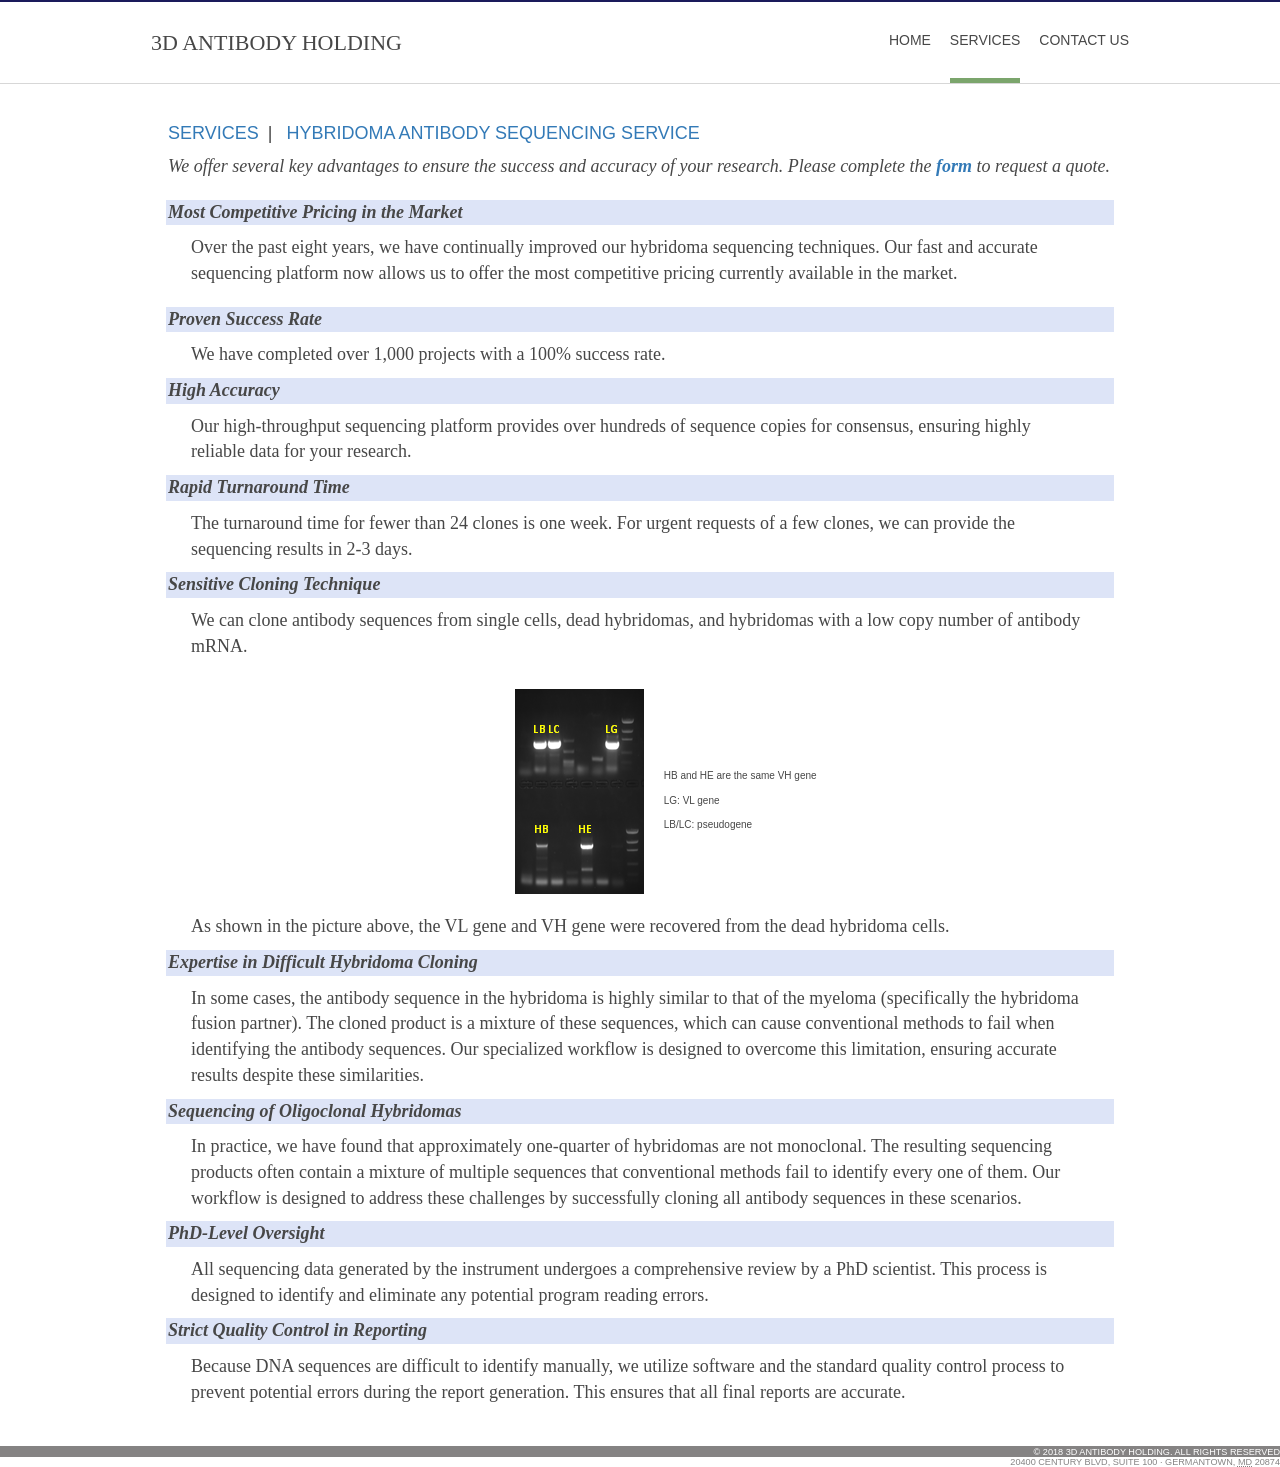
<file: services/antibody-sequencing.html>
<!DOCTYPE html>
<script>
	function sequencingRequest() {
		sessionStorage.setItem("requestTypeSequencing", "true");
	}
</script>
<html lang="">

<head>
	<title>3dantibody</title>
	<meta charset="utf-8">
	<meta name="viewport" content="width=device-width, initial-scale=1.0, maximum-scale=1.0, user-scalable=no">
	<link href="../layout/styles/layout.css" rel="stylesheet" type="text/css" media="all">
	<link rel="stylesheet" href="https://maxcdn.bootstrapcdn.com/bootstrap/3.4.1/css/bootstrap.min.css">
</head>

<body id="top">

	<div class="wrapper row1">
		<header id="header" class="hoc clear">

			<div id="logo" class="fl_left">
				<h1 style="font-family:'Sans-Serif'"><a href="../">3D Antibody Holding</a></h1>
			</div>
			<nav id="mainav" class="fl_right">
				<ul class="clear">
					<li><a href="../">Home</a></li>
					<li class="active"><a href="services.html">Services</a>
						<ul id="serviceList">
							<li><a class="service-drop" style="text-align: left"
									href="antibody-sequencing.html">Hybridoma Antibody Sequencing</a></li>
							<li><a class="service-drop" style="text-align: left" href="humanization.html">Antibody
									Humanization</a></li>

						</ul>
					</li>
					<li><a href="ContactUs.html">Contact Us</a></li>
				</ul>
			</nav>

		</header>
	</div>
	<!-- ################################################################################################ -->
	<div class="wrapper row3">
		<main class="hoc container clear">

			<div class="content">
				<!--h3 style="padding-left:5px;">Hybridoma antibody sequencing service</h3-->
				<h4 style="padding-left:2px;"><a href="services.html">Services</a>&ensp;| &ensp;<a>Hybridoma antibody
						sequencing service</a></h4>
				<p class="fontShade" style="padding-left:2px;font-size:large;  "> <i>
						We offer several key advantages to ensure the success and accuracy of your research. Please
						complete the <a href="ContactUs.html" id="antibodypage"
							onclick="sequencingRequest()"><b>form</b></a> to request a quote.
					</i></p>
				<!-------------------------------->
				<P class="fontShade"
					style="padding-left:2px;margin-top:20px;font-weight:bold;background-color:var(--sequencing-bk-color)">
					Most Competitive Pricing in the Market
				</P> 
				<p class="fontNoShade" >
					Over the past eight years, we have continually improved our hybridoma sequencing techniques. Our
					fast and accurate sequencing platform now allows us to offer the most competitive pricing currently
					available in the market.
				</p>
				<!-------------------------------->

				<P class="fontShade"
					style="padding-left:2px;margin-top:20px;font-weight:bold;background-color:var(--sequencing-bk-color)">
					Proven Success Rate
				</P>
				<p class="fontNoShade" >
					We have completed over 1,000 projects with a 100% success rate.
				</p>
				<!-------------------------------->
				<P class="fontShade"
					style="padding-left:2px;margin-top:10px;font-weight:bold;background-color:var(--sequencing-bk-color)">
					High Accuracy
				</P>
				<p class="fontNoShade" >
					Our high-throughput sequencing platform provides over hundreds of sequence copies for consensus,
					ensuring highly reliable data for your research.
				</p>
				<!-------------------------------->
				<P class="fontShade"
					style="padding-left:2px;margin-top:10px; font-weight:bold; background-color:var(--sequencing-bk-color)">
					Rapid Turnaround Time
				</P>
				<p class="fontNoShade" >
					The turnaround time for fewer than 24 clones is one week. For urgent requests of a few clones, we
					can provide the sequencing results in 2-3 days.
				</p>
				<!-------------------------------->
				<P class="fontShade"
					style="padding-left:2px;margin-top:10px;font-weight:bold;background-color:var(--sequencing-bk-color)">
					Sensitive Cloning Technique
				</P>
				<p class="fontNoShade" >
					We can clone antibody sequences from single cells, dead hybridomas, and hybridomas with a low copy
					number of antibody mRNA.
				</p>





				<table  style="margin-top:30px;margin-bottom:10px;border:none;background-color: white">
					<tbody>
						<tr>
							<td  style="padding-bottom:10px;margin-left:20px;margin-right:20px"  class="fl_right">
									<img style="margin-top:0px;" 
"
									src="../images/demo/gallery/HybridomaRecover.png" alt="">

							</td>


							<td style="padding-bottom:10px;" >
								
								<div style="text-align: left;margin: 0 auto;">
									</br></br></br></br>
								<p style="font-size:10px">HB and HE are the same VH gene</p>
								<p style="font-size:10px">LG: VL gene</p>
								<p style="font-size:10px">LB/LC: pseudogene</p>
							</div>
							</td>


						</tr>
					</tbody>
				</table>


			<p class="fontNoShade">
				As shown in the picture above, the VL gene and VH gene were recovered from the dead hybridoma cells.
			</p>
			<!-------------------------------->
			<P class="fontShade"
				style="padding-left:2px;margin-top:10px;font-weight:bold;background-color:var(--sequencing-bk-color)">
				Expertise in Difficult Hybridoma Cloning
			</P>
			<p class="fontNoShade" >
				In some cases, the antibody sequence in the hybridoma is highly similar to that of the myeloma (specifically
				the hybridoma fusion partner). The cloned product is a mixture of these sequences, which can cause conventional methods to fail when identifying the antibody sequences. Our specialized workflow is
				designed to overcome this limitation, ensuring accurate results despite these similarities.
			</p>
			<!--------------------------------->

			<P class="fontShade"
				style="padding-left:2px;margin-top:10px;font-weight:bold; background-color:var(--sequencing-bk-color)">
				Sequencing of Oligoclonal Hybridomas
			</P>
			<p class="fontNoShade" >
				In practice, we have found that approximately one-quarter of hybridomas are not monoclonal. The
				resulting sequencing products often contain a mixture of multiple sequences that conventional methods
				fail to identify every one of them. Our workflow is designed to address these challenges by successfully
				cloning all antibody sequences in these scenarios.
			</p>
			<!--------------------------------->
			<P class="fontShade"
				style="padding-left:2px;margin-top:10px;font-weight:bold; background-color:var(--sequencing-bk-color)">
				PhD-Level Oversight
			</P>
			<p class="fontNoShade" >
				All sequencing data generated by the instrument undergoes a comprehensive review by a PhD scientist.
				This process is designed to identify and eliminate any potential program reading errors.
			</p>
			<!--------------------------------->
			<P class="fontShade"
				style="padding-left:2px;margin-top:10px;font-weight:bold; background-color:var(--sequencing-bk-color)">
				Strict Quality Control in Reporting
			</P>
			<p class="fontNoShade" >
				Because DNA sequences are difficult to identify manually, we utilize software and the standard quality
				control process to prevent potential errors during the report generation. This ensures that all final
				reports are accurate.
			</p>

			<div class="clear"></div>
		</main>
	</div>
	<!-- ################################################################################################ -->
	<div class="">
		<div id="foot">&copy; 2018 3D Antibody Holding. All Rights Reserved
			<div class="address">
				<div class="adr">
					<span class="street-address">20400 Century Blvd, suite 100</span> &middot;
					<span class="locality">Germantown</span>, <abbr title="MD" class="region">MD</abbr> <span
						class="postal-code">20874</span>

				</div>

			</div>
		</div>

	</div>
	<!-- JAVASCRIPTS -->
	<script src="../layout/scripts/jquery.min.js"></script>
	<script src="../layout/scripts/jquery.backtotop.js"></script>
	<script src="../layout/scripts/jquery.mobilemenu.js"></script>
</body>

</html>
</file>
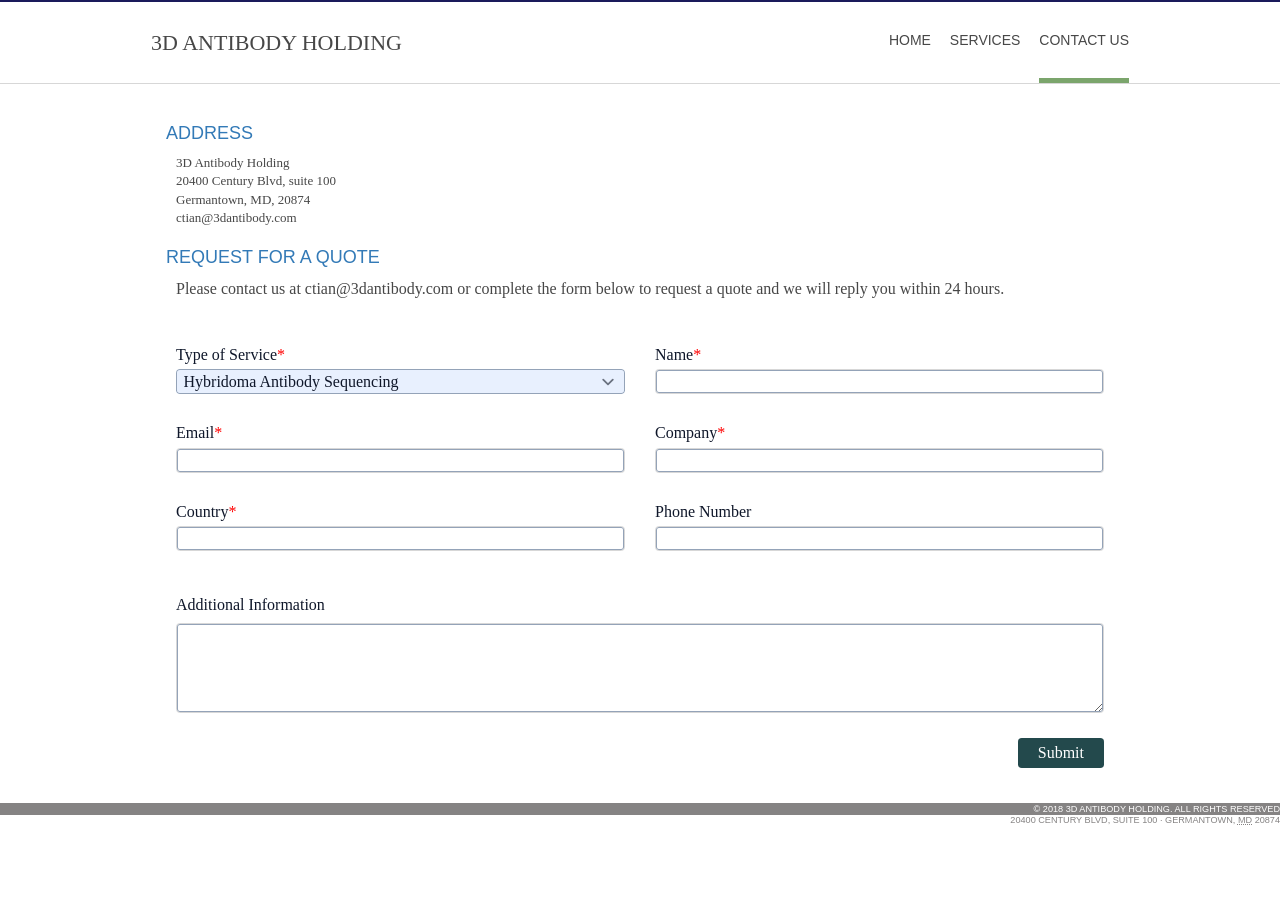
<file: services/ContactUs.html>
<!DOCTYPE html>

<script src="../layout/scripts/initContact.js" defer></script>

<html lang="">

<head>
  <title>3dantibody</title>
  <meta charset="utf-8">
  <meta name="viewport" content="width=device-width, initial-scale=1.0, maximum-scale=1.0, user-scalable=no">
  <link href="../layout/styles/layout.css" rel="stylesheet" type="text/css" media="all">

  <link rel="stylesheet" href="https://maxcdn.bootstrapcdn.com/bootstrap/3.4.1/css/bootstrap.min.css">
</head>

<body id="top" onload="initContactFunction()">
  <!-- ################################################################################################ -->
  <div class="wrapper row1">
    <header id="header" class="hoc clear">
      <div id="logo" class="fl_left">
        <h1 style="font-family:'Sans-Serif'"><a href="../">3D Antibody Holding</a></h1>
      </div>
      <nav id="mainav" class="fl_right">
        <ul class="clear">
          <li><a href="../">Home</a></li>
          <li><a href="services.html">Services</a>
          </li>
          <li class="active"><a href="ContactUs.html">Contact Us</a></li>
        </ul>
      </nav>
    </header>
  </div>
  <!-- ################################################################################################ -->
  <div class="wrapper row3">
    <main class="hoc container clear">


      <div>


        <div class="sdb_holder">
          <h4 style="color:#337ab7">Address</h4>
          <address style="font-size:13px;font-family: 'Times New Roman';margin-left:10px;margin-right:10px">
            3D Antibody Holding<br>
            20400 Century Blvd, suite 100<br>
            Germantown, MD, 20874<br>
            ctian@3dantibody.com<br>
          </address>

        </div>
        <div id="comments">
          <h4 style="color:#337ab7">Request for a Quote</h4>

          <p style="font-size:16px;font-family: 'Times New Roman'; margin-left:10px;margin-right:10px">Please contact us at ctian@3dantibody.com or complete
            the form below to request a quote and we will reply you within 24 hours. </p>
          </br>
          <p id="emailConfirm" style="font-size:16px;font-family: 'Times New Roman';margin-left:10px;margin-right:10px;font-style: italic;display: none;color: #0035d3;">Your message has been sent successfully. We typically reply within 24 hours.</p>
          <form action="https://formspree.io/f/xpqyqwow" class="fs-form fs-layout__2-column" target="_top"
            method="POST" id="messageForm">

            <div class="row contact_row" >
              <div class="col-md-6 contact_col" >
                <div class="fs-field">
                  <label class="fs-label" for="request-type">Type of Service<span style="color: red">*</span></label>

                  <select class="fs-select" id="request-type" name="request-type" required>
                    <option value="Sequencing">Hybridoma Antibody Sequencing</option>
                    <option value="Humanization">Antibody Humanization</option>
                  </select>
                </div>

              </div>

              <div class="col-md-6 contact_col" >
                <div class="fs-field" style="margin-top:0px;margin-bottom:0px;">
                  <label class="fs-label" for="name">Name<span style="color: red">*</span></label>
                  <input class="fs-input" id="name" name="name" required />
                </div>

              </div>
            </div>

            <div class="row contact_row" >
              <div class="col-md-6 contact_col" >
                <div class="fs-field">
                  <label class="fs-label" for="email">Email<span style="color: red">*</span></label>
                  <input class="fs-input" id="email" name="email" required />
                </div>

              </div>

              <div class="col-md-6 contact_col" >

                <div class="fs-field">
                  <label class="fs-label" for="company">Company<span style="color: red">*</span></label>
                  <input class="fs-input" id="company" name="company" required />
                </div>

              </div>
            </div>

            <div class="row contact_row" >
              <div class="col-md-6 contact_col">
                  <div class="fs-field">
                  <label class="fs-label" for="country">Country<span style="color: red">*</span></label>
                  <input class="fs-input" id="country" name="country" required />
                  </div>

              </div>

              <div class="col-md-6 contact_col" >

                <div class="fs-field">
                  <label class="fs-label" for="phone-number">Phone Number</label>
                  <input class="fs-input" id="phone-number" name="phone-number" />
                </div>

              </div>
            </div>




            <div class="fs-field  col-span-full">
              <label class="fs-label" for="message">Additional Information</label>
              <textarea class="fs-textarea" id="message" name="message"></textarea>
            </div>

            <div class="fs-button-group">
              <button class="fs-button" style="margin-left:10px;margin-right:10px; margin-top:20px" type="submit">Submit</button>
            </div>
          </form>
        </div>
      </div>
      <div class="clear"></div>
    </main>
  </div>

  </div>
  <!-- ################################################################################################ -->
  <div class="">
    <div id="foot">&copy; 2018 3D Antibody Holding. All Rights Reserved
      <div class="address">
        <div class="adr">
          <span class="street-address">20400 Century Blvd, suite 100</span> &middot;
          <span class="locality">Germantown</span>, <abbr title="MD" class="region">MD</abbr> <span
            class="postal-code">20874</span>

        </div>

      </div>
    </div>

  </div>
  <!-- JAVASCRIPTS -->
  <script src="../layout/scripts/jquery.min.js"></script>
  <script src="../layout/scripts/jquery.backtotop.js"></script>
  <script src="../layout/scripts/jquery.mobilemenu.js"></script>
</body>

</html>
</file>
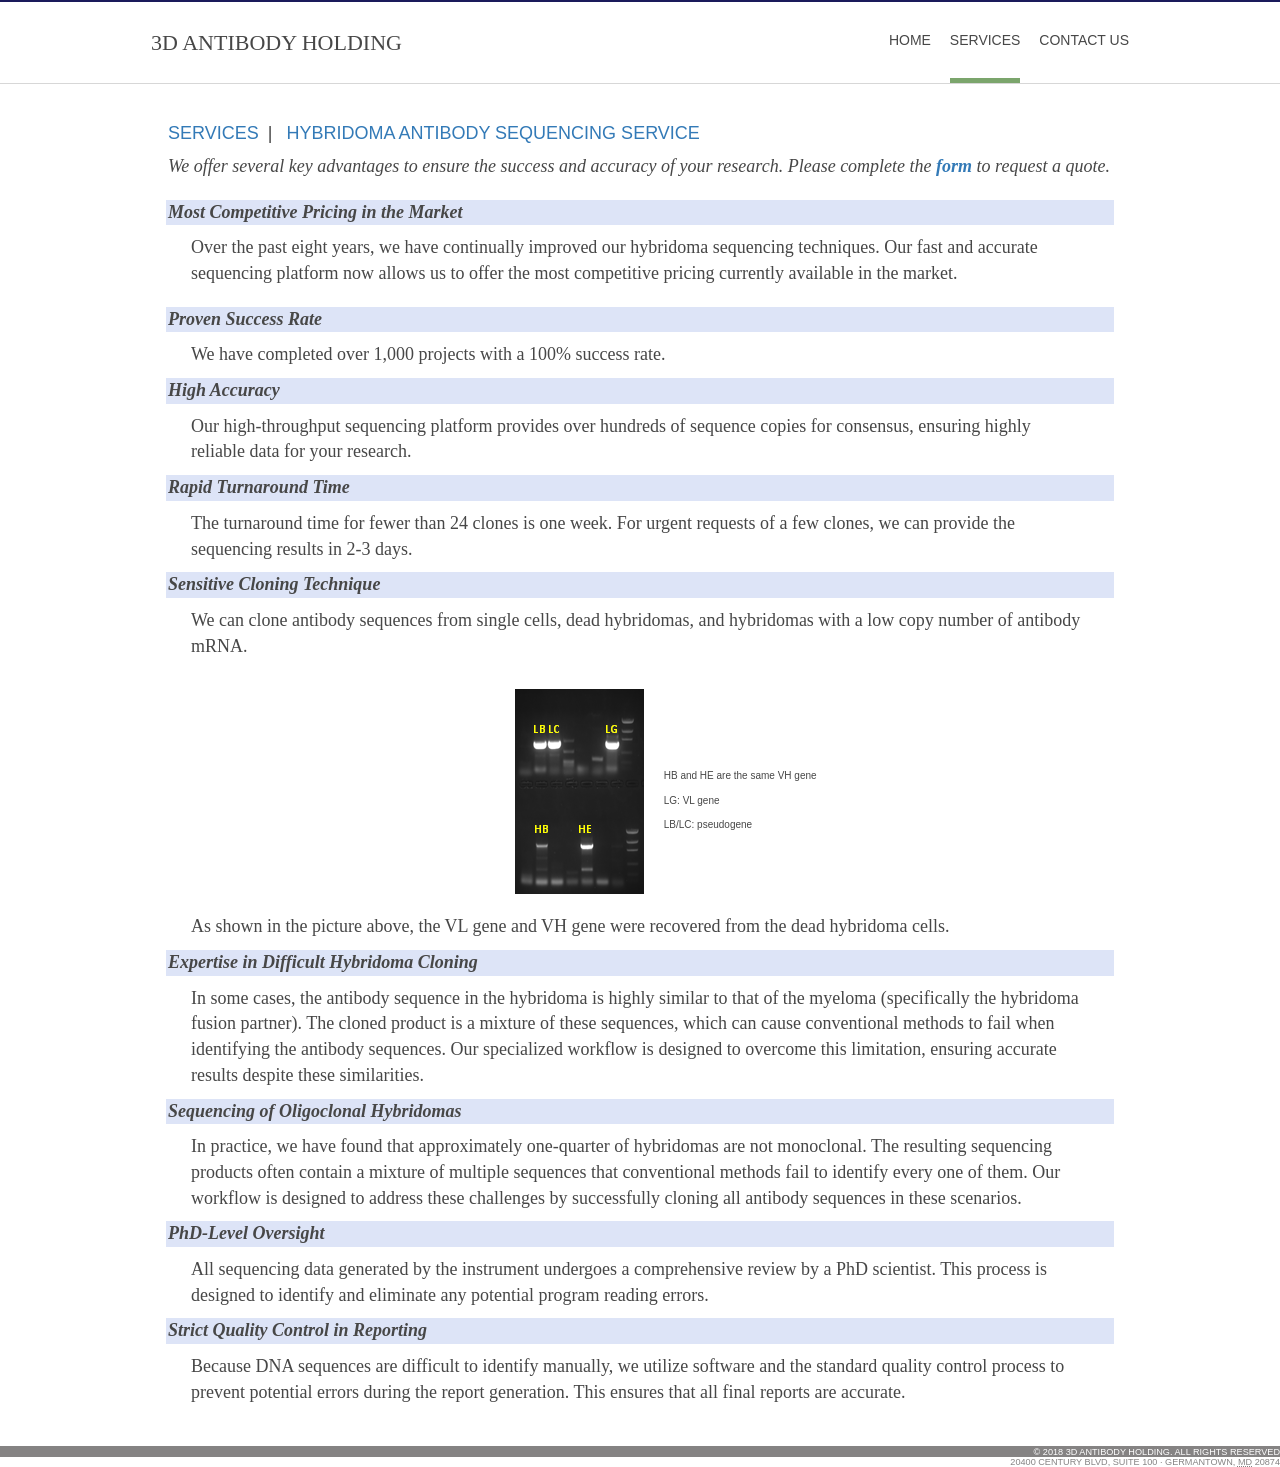
<file: services/fastest-hybridoma-antibody-sequencing.html>
<!DOCTYPE html>
<script>
	function sequencingRequest() {
		sessionStorage.setItem("requestTypeSequencing", "true");
	}
</script>
<html lang="">

<head>
	<title>3dantibody</title>
	<meta charset="utf-8">
	<meta name="viewport" content="width=device-width, initial-scale=1.0, maximum-scale=1.0, user-scalable=no">
	<link href="../layout/styles/layout.css" rel="stylesheet" type="text/css" media="all">
	<link rel="stylesheet" href="https://maxcdn.bootstrapcdn.com/bootstrap/3.4.1/css/bootstrap.min.css">
</head>

<body id="top">

	<div class="wrapper row1">
		<header id="header" class="hoc clear">

			<div id="logo" class="fl_left">
				<h1 style="font-family:'Sans-Serif'"><a href="../">3D Antibody Holding</a></h1>
			</div>
			<nav id="mainav" class="fl_right">
				<ul class="clear">
					<li><a href="../">Home</a></li>
					<li class="active"><a href="services.html">Services</a>
						<ul id="serviceList">
							<li><a class="service-drop" style="text-align: left"
									href="margin-top:0px;margin-bottom:0px;.html">Hybridoma Antibody Sequencing</a></li>
							<li><a class="service-drop" style="text-align: left" href="humanization.html">Antibody
									Humanization</a></li>

						</ul>
					</li>
					<li><a href="ContactUs.html">Contact Us</a></li>
				</ul>
			</nav>

		</header>
	</div>
	<!-- ################################################################################################ -->
	<div class="wrapper row3">
		<main class="hoc container clear">

			<div class="content">
				<!--h3 style="padding-left:5px;">Hybridoma antibody sequencing service</h3-->
				<h4 style="padding-left:2px;"><a href="services.html">Services</a>&ensp;| &ensp;<a>Hybridoma antibody
						sequencing service</a></h4>
				<p class="fontShade" style="padding-left:2px;font-size:large;  "> <i>
						We offer several key advantages to ensure the success and accuracy of your research. Please
						complete the <a href="ContactUs.html" id="antibodypage"
							onclick="sequencingRequest()"><b>form</b></a> to request a quote.
					</i></p>
				<!-------------------------------->
				<P class="fontShade"
					style="padding-left:2px;margin-top:20px;font-weight:bold;background-color:var(--sequencing-bk-color)">
					Most Competitive Pricing in the Market
				</P> 
				<p class="fontNoShade" >
					Over the past eight years, we have continually improved our hybridoma sequencing techniques. Our
					fast and accurate sequencing platform now allows us to offer the most competitive pricing currently
					available in the market.
				</p>
				<!-------------------------------->

				<P class="fontShade"
					style="padding-left:2px;margin-top:20px;font-weight:bold;background-color:var(--sequencing-bk-color)">
					Proven Success Rate
				</P>
				<p class="fontNoShade" >
					We have completed over 1,000 projects with a 100% success rate.
				</p>
				<!-------------------------------->
				<P class="fontShade"
					style="padding-left:2px;margin-top:10px;font-weight:bold;background-color:var(--sequencing-bk-color)">
					High Accuracy
				</P>
				<p class="fontNoShade" >
					Our high-throughput sequencing platform provides over hundreds of sequence copies for consensus,
					ensuring highly reliable data for your research.
				</p>
				<!-------------------------------->
				<P class="fontShade"
					style="padding-left:2px;margin-top:10px; font-weight:bold; background-color:var(--sequencing-bk-color)">
					Rapid Turnaround Time
				</P>
				<p class="fontNoShade" >
					The turnaround time for fewer than 24 clones is one week. For urgent requests of a few clones, we
					can provide the sequencing results in 2-3 days.
				</p>
				<!-------------------------------->
				<P class="fontShade"
					style="padding-left:2px;margin-top:10px;font-weight:bold;background-color:var(--sequencing-bk-color)">
					Sensitive Cloning Technique
				</P>
				<p class="fontNoShade" >
					We can clone antibody sequences from single cells, dead hybridomas, and hybridomas with a low copy
					number of antibody mRNA.
				</p>





				<table  style="margin-top:30px;margin-bottom:10px;border:none;background-color: white">
					<tbody>
						<tr>
							<td  style="padding-bottom:10px;margin-left:20px;margin-right:20px"  class="fl_right">
									<img style="margin-top:0px;" 
"
									src="../images/demo/gallery/HybridomaRecover.png" alt="">

							</td>


							<td style="padding-bottom:10px;" >
								
								<div style="text-align: left;margin: 0 auto;">
									</br></br></br></br>
								<p style="font-size:10px">HB and HE are the same VH gene</p>
								<p style="font-size:10px">LG: VL gene</p>
								<p style="font-size:10px">LB/LC: pseudogene</p>
							</div>
							</td>


						</tr>
					</tbody>
				</table>


			<p class="fontNoShade">
				As shown in the picture above, the VL gene and VH gene were recovered from the dead hybridoma cells.
			</p>
			<!-------------------------------->
			<P class="fontShade"
				style="padding-left:2px;margin-top:10px;font-weight:bold;background-color:var(--sequencing-bk-color)">
				Expertise in Difficult Hybridoma Cloning
			</P>
			<p class="fontNoShade" >
				In some cases, the antibody sequence in the hybridoma is highly similar to that of the myeloma (specifically
				the hybridoma fusion partner). The cloned product is a mixture of these sequences, which can cause conventional methods to fail when identifying the antibody sequences. Our specialized workflow is
				designed to overcome this limitation, ensuring accurate results despite these similarities.
			</p>
			<!--------------------------------->

			<P class="fontShade"
				style="padding-left:2px;margin-top:10px;font-weight:bold; background-color:var(--sequencing-bk-color)">
				Sequencing of Oligoclonal Hybridomas
			</P>
			<p class="fontNoShade" >
				In practice, we have found that approximately one-quarter of hybridomas are not monoclonal. The
				resulting sequencing products often contain a mixture of multiple sequences that conventional methods
				fail to identify every one of them. Our workflow is designed to address these challenges by successfully
				cloning all antibody sequences in these scenarios.
			</p>
			<!--------------------------------->
			<P class="fontShade"
				style="padding-left:2px;margin-top:10px;font-weight:bold; background-color:var(--sequencing-bk-color)">
				PhD-Level Oversight
			</P>
			<p class="fontNoShade" >
				All sequencing data generated by the instrument undergoes a comprehensive review by a PhD scientist.
				This process is designed to identify and eliminate any potential program reading errors.
			</p>
			<!--------------------------------->
			<P class="fontShade"
				style="padding-left:2px;margin-top:10px;font-weight:bold; background-color:var(--sequencing-bk-color)">
				Strict Quality Control in Reporting
			</P>
			<p class="fontNoShade" >
				Because DNA sequences are difficult to identify manually, we utilize software and the standard quality
				control process to prevent potential errors during the report generation. This ensures that all final
				reports are accurate.
			</p>

			<div class="clear"></div>
		</main>
	</div>
	<!-- ################################################################################################ -->
	<div class="">
		<div id="foot">&copy; 2018 3D Antibody Holding. All Rights Reserved
			<div class="address">
				<div class="adr">
					<span class="street-address">20400 Century Blvd, suite 100</span> &middot;
					<span class="locality">Germantown</span>, <abbr title="MD" class="region">MD</abbr> <span
						class="postal-code">20874</span>

				</div>

			</div>
		</div>

	</div>
	<!-- JAVASCRIPTS -->
	<script src="../layout/scripts/jquery.min.js"></script>
	<script src="../layout/scripts/jquery.backtotop.js"></script>
	<script src="../layout/scripts/jquery.mobilemenu.js"></script>
</body>

</html>
</file>
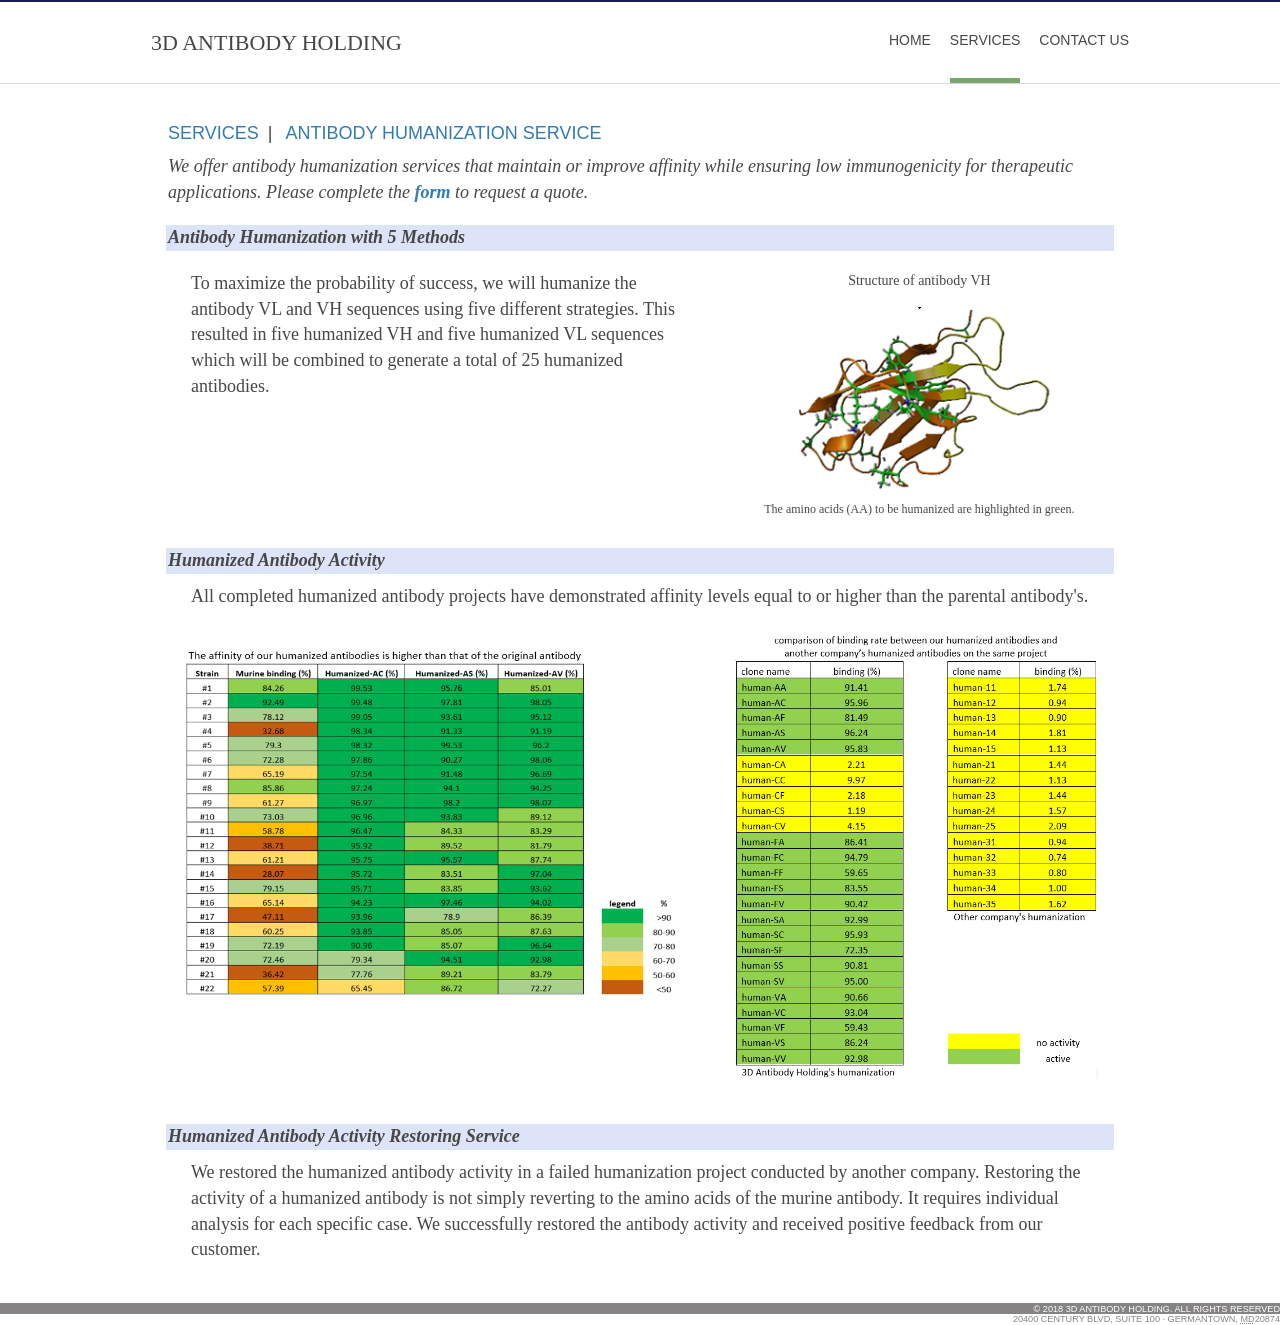
<file: services/humanization.html>
<!DOCTYPE html>

<script>
	function humanizationRequest() {
		sessionStorage.setItem("requestTypeSequencing", "false");
	}
</script>
<html lang="">

<head>
	<title>3dantibody</title>
	<meta charset="utf-8">
	<meta name="viewport" content="width=device-width, initial-scale=1.0, maximum-scale=1.0, user-scalable=no">
	<link href="../layout/styles/layout.css" rel="stylesheet" type="text/css" media="all">
	<link rel="stylesheet" href="https://maxcdn.bootstrapcdn.com/bootstrap/3.4.1/css/bootstrap.min.css">
</head>

<body id="top">

	<div class="wrapper row1">
		<header id="header" class="hoc clear">

			<div id="logo" class="fl_left">
				<h1 style="font-family:'Sans-Serif'"><a href="../">3D Antibody Holding</a></h1>
			</div>
			<nav id="mainav" class="fl_right">
				<ul class="clear">
					<li>
						<a href="../">Home</a>
					</li>
					<li class="active">
						<a href="services.html">Services</a>
						<ul id="serviceList">
							<li>
								<a class="service-drop" style="text-align: left"
									href="fastest-hybridoma-antibody-sequencing.html">Hybridoma Antibody Sequencing</a>
							</li>
							<li>
								<a class="service-drop" style="text-align: left" href="humanization.html">Antibody
									Humanization</a>
							</li>


						</ul>
					</li>
					<li><a href="ContactUs.html">Contact Us</a></li>
				</ul>
			</nav>
			<!-- ################################################################################################ -->
		</header>
	</div>
	<!-- ################################################################################################ -->
	<div class="wrapper row3">
		<main class="hoc container clear">
			<!-- ################################################################################################ -->
			<div class="content">
				<h4 style="padding-left:2px;"><a href="services.html">Services</a>&ensp;| &ensp;<a>Antibody Humanization service</a></h4>


				<p class="fontShade" style="padding-left:2px;font-size:large;  "> <i>
						We offer antibody humanization services that maintain or improve affinity while ensuring low immunogenicity for therapeutic applications. Please complete the <a href="ContactUs.html" id="antibodyHumanizationpage"
							onclick="humanizationRequest()"><b>form</b></a> to request a quote.
					</i></p>

				<P class="fontShade"
					style="padding-left:2px;margin-top:20px;font-weight:bold;background-color:var(--sequencing-bk-color)">
					Antibody Humanization with 5 Methods
				</P>
				<div class="row">
					<div class="col-md-7" >
						<p style="font-family: 'Times New Roman', Times, serif;  font-size: large;  padding-left:15px;  padding-right:15px;">
							To maximize the probability of success, we will humanize the antibody VL and VH sequences using five different strategies. This resulted in five humanized VH and five humanized VL sequences which will be combined to generate a total of 25 humanized antibodies.
						</p>
					</div>

					<div class="col-md-5" style="margin-left: auto; margin-right: auto;">
						<p style="text-align: center; font-size:14px;font-family: 'Times New Roman'">
							Structure of antibody VH
						</p>

						<img align="middle" style="display: block;width:300;height:200px;margin: 0 auto;"
							class="borderedbox inspace-5" src="../images/demo/gallery/Humanization_VH.png" alt="">
						<p style="text-align: center;font-size:12px; font-family: 'Times New Roman'">
							The amino acids (AA) to be humanized are highlighted in green.
						</p>

					</div>
				</div>

				<P class="fontShade"
					style="padding-left:2px;margin-top:10px;font-weight:bold;background-color:var(--sequencing-bk-color)">
					Humanized Antibody Activity
				</P>
				<p class="fontNoShade" >

					All completed humanized antibody projects have demonstrated affinity levels equal to or higher than the parental antibody's.

				<div class="row" style="margin-top:15px">
				<div class="col-md-7" style="text-align: center;margin: 0 auto;">
							<img style="padding-left:10px;padding-right:0px;margin-right:0px;width:500px;height:350px;margin-top:17px;padding-top:0px;"
								class="imgl inspace-5" src="../images/demo/gallery/MurineBindingRate_withTitle.png" alt="">
				</div>
				<div class="col-md-5" style="text-align: center;margin: 0 auto;">
							<img style="padding-left:0px;margin-left:auto;margin-right:auto;width:400px;height:450px;margin-top:0px;padding-top:0px;"
								class="imgr inspace-5" src="../images/demo/gallery/ComparedBindingRate_withTitle.png" alt="">
				</div>
				</div>

				<P class="fontShade" class="fontNoShade"
					style="padding-left:2px;margin-top:20px;font-weight:bold;background-color:var(--sequencing-bk-color)">
					Humanized Antibody Activity Restoring Service
				</P>
				<p class="fontNoShade" class="fontNoShade" >
					We restored the humanized antibody activity in a failed humanization project conducted by another company. 
					Restoring the activity of a humanized antibody is not simply reverting to the amino 
					acids of the murine antibody. It requires individual analysis for each specific case. 
					We successfully restored the antibody activity and received positive feedback from our customer.
				</p>
			</div>

			<!-- / main body -->
			<div class="clear"></div>
		</main>
	</div>
	<!-- ################################################################################################ -->
	<div class="">
		<div id="foot">
			&copy; 2018 3D Antibody Holding. All Rights Reserved
			<div class="address">
				<div class="adr">
					<span class="street-address">20400 Century Blvd, suite 100</span> &middot; <span
						class="locality">Germantown</span>, <abbr title="MD" class="region">MD</abbr><span
						class="postal-code">20874</span>

				</div>

			</div>
		</div>

	</div>
	<!-- JAVASCRIPTS -->
	<script src="../layout/scripts/jquery.min.js"></script>
	<script src="../layout/scripts/jquery.backtotop.js"></script>
	<script src="../layout/scripts/jquery.mobilemenu.js"></script>
</body>

</html>
</file>
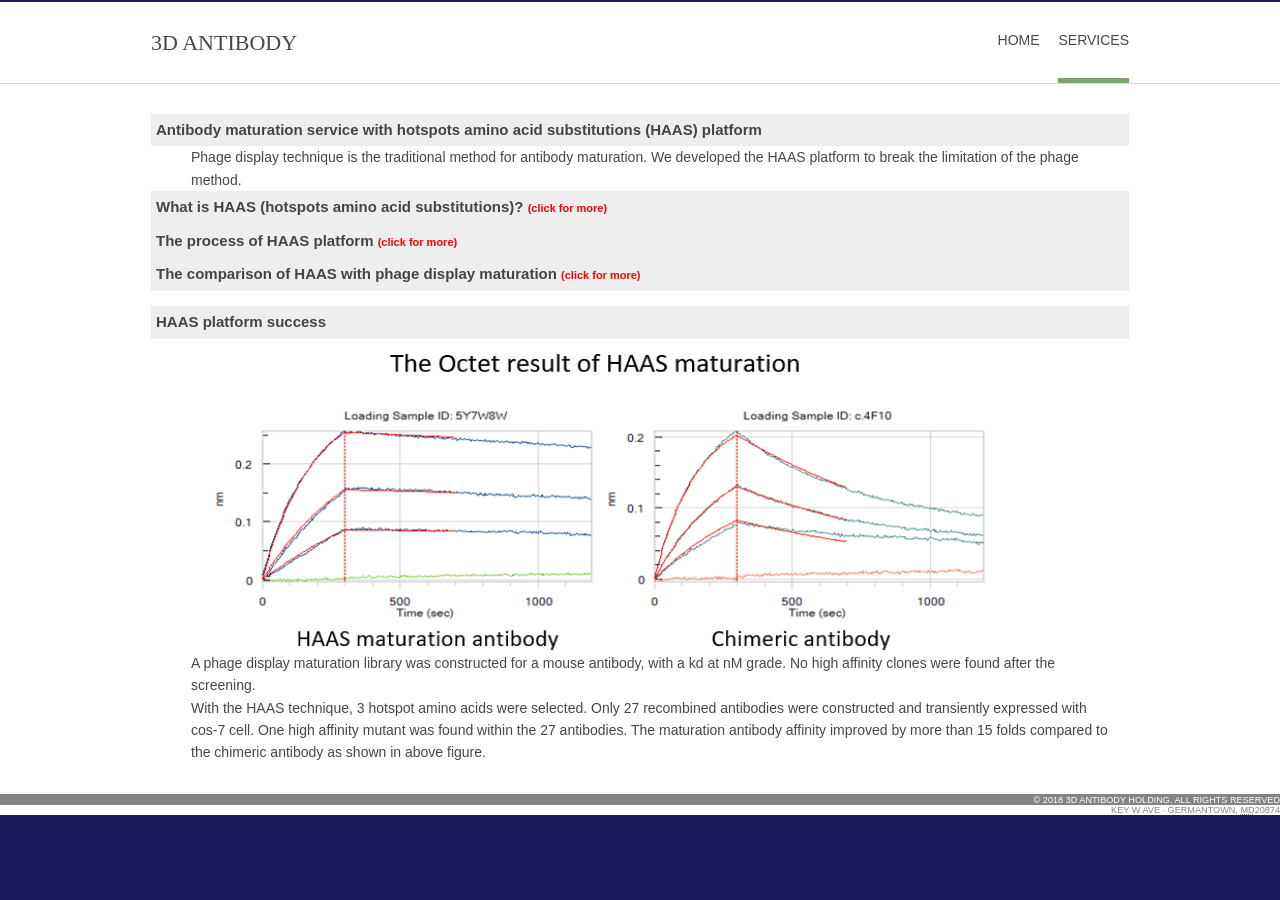
<file: services/maturation.html>
<!DOCTYPE html>

<html lang="">
   <head>
      <title>3dantibody</title>
      <meta charset="utf-8">
      <meta name="viewport" content="width=device-width, initial-scale=1.0, maximum-scale=1.0, user-scalable=no">
      <link href="../layout/styles/layout.css" rel="stylesheet" type="text/css" media="all">
   </head>
   <body id="top">
      <!-- ################################################################################################ -->
      <div class="wrapper row1">
         <header id="header" class="hoc clear">
            <!-- ################################################################################################ -->
            <div id="logo" class="fl_left">
               <h1 style="font-family:'Sans-Serif'"><a href="../index.html">3D Antibody</a></h1>
            </div>
            <nav id="mainav" class="fl_right">
               <ul class="clear">
                  <li>
                     <a href="../index.html">Home</a>
                  </li>
                  <li class="active">
                     <a href="services.html">Services</a>
                     <ul  id="serviceList">
                        <li>
                           <a class="service-drop" href="fastest-hybridoma-antibody-sequencing.html">Hybridoma Antibody Sequencing</a>
                        </li>
                        <li>
                           <a class="service-drop" href="humanization.html">Humanization</a>
                        </li>
                        <li>
                           <a class="service-drop" href="maturation.html">Antibody Maturation</a>
                        </li>
                     </ul>
                  </li>
               </ul>
            </nav>
            <!-- ################################################################################################ -->
         </header>
      </div>
      <!-- ################################################################################################ -->
      <div class="wrapper row3">
         <main class="hoc container clear">
            <!-- main body -->

            <!-- ################################################################################################ -->
            <div class="content">
               <button class="accordionNoPointer">
                  Antibody maturation service with hotspots amino acid substitutions (HAAS) platform
               </button>
               <div class="panelShow">
                  <p>
                     Phage display technique is the traditional method for antibody maturation. We developed the HAAS platform to break the limitation of the phage  method.
                  </p>
               </div>

               <button class="accordion">
                  What is HAAS (hotspots amino acid substitutions)?
                  <div id="HAAS_def" style="font-size:11px;display:inline;color:red;">
                     (click for more)
                  </div>
               </button>
               <div class="panel">
                  <img style="padding-left:40px;width:300px;height:200px" class="imgr borderedbox inspace-5" src="../images/demo/gallery/HotspotAmino.png" alt="">
                  <p>
                     HAAS came from the concept of "hot spots," as described by Clarkson and Wells in 1995. Hot spots contribute to most of the binding affinity within larger protein-protein binding interfaces.
                  </p>
                  <p>
                     The data from antibody protein data banks have proved that antigen and antibody interactions involve several hot-spot amino acids only. HAAS will limit the total number of amino acid substitutions required to improve the antibody affinity. The Opdivo amino acids' hotspots binding to PD-1 is shown on the right figure.
                  </p>
               </div>

               <button class="accordion">
                  The process of HAAS platform
                  <div  id="HAAS_process" style="font-size:11px;display:inline;color:red;">
                     (click for more)
                  </div>
               </button>
               <div class="panel">
                  <p style="margin-top:8px; margin-bottom: 2px">
                     * A three-dimensional molecular model  for the antibody is generated.
                  </p>
                  <p style="margin-top:2px; margin-bottom: 2px">
                     * The hot-spot amino acids are selected.
                  </p>
                  <p style="margin-top:2px; margin-bottom: 2px">
                     * The vectors with the mutation at the hot-spot are constructed.
                  </p>
                  <p style="margin-top:2px; margin-bottom: 2px">
                     * The antibodies are produced with the heavy chain and light chain mutants recombination.
                  </p>
                  <p style="margin-top:2px; margin-bottom: 8px">
                     * The mutant affinities are directly measured with these natural full length antibodies.
                  </p>
               </div>

               <button class="accordion">
                  The comparison of HAAS with phage display maturation
                  <div  id="HAAS_compare" style="font-size:11px;display:inline;color:red;">
                     (click for more)
                  </div>
               </button>
               <div class="panel">
                  </br>
                  <table >
                     <thead>
                        <tr style="background-color:#543b7f; color:#ffffff; text-align: center;">
                           <th style="line-height:26px; vertical-align:middle;">Comparison</th>
                           <th style="line-height:26px; vertical-align:middle;">HAAS</th>
                           <th style="line-height:26px; vertical-align:middle;">phage display</th>
                           <th style="line-height:26px; vertical-align:middle;">Advantage of HAAS platform</th>
                        </tr>
                     </thead>
                     <tbody>
                        <tr style="background-color:#ffffff;">
                           <td class = "firstColumn">Number of mutants</td>
                           <td>below 100</td>
                           <td>10<sup style="font-size:8px">12</sup></td>
                           <td>Directly test affinity, less mutants make screening unnecessary</td>
                        </tr>
                        <tr style="background-color:#f1f1f1;">
                           <td class = "firstColumn">Antibody Structure</td>
                           <td>Natural full length</td>
                           <td>scFv</td>
                           <td>The natural antibody is the one used for drug</td>
                        </tr>
                        <tr style="background-color:#ffffff;">
                           <td class = "firstColumn">Antigen</td>
                           <td>In solution</td>
                           <td>On solid surface</td>
                           <td>Antigen is in the physiological condition</td>
                        </tr>
                        <tr style="background-color:#f1f1f1;">
                           <td class = "firstColumn">Type of binding on which screen is based on</td>
                           <td>affinity</td>
                           <td>avidity</td>
                           <td>HAAS has no avidity effect of multivalent display</td>
                        </tr>
                        <tr style="background-color:#ffffff;">
                           <td class = "firstColumn">Integration with humanization</td>
                           <td>Integrated with humanization</td>
                           <td>Not integrated with humanization</td>
                           <td>Integrated with humanization will not introduce extra immunogenicity </td>
                        </tr>
                        <tr style="background-color:#f1f1f1;">
                           <td class = "firstColumn">Time</td>
                           <td>Several weeks</td>
                           <td>9 months</td>
                           <td>Saves time</td>
                        </tr>
                        <tr style="background-color:#ffffff;">
                           <td class = "firstColumn">Complexity of procession</td>
                           <td>low</td>
                           <td>high</td>
                           <td>The  process will be simple and reliable.</td>
                        </tr>
                        <tr style="background-color:#f1f1f1;">
                           <td class = "firstColumn">Affinity limitation</td>
                           <td>unlimited</td>
                           <td>Must be greater than nanomolar</td>
                           <td>HAAS maturation is not limited  to nanomolar</td>
                        </tr>
                     </tbody>
                  </table>
               </div>

               <button class="accordionNoPointer" style="margin-top:15px">
                  HAAS platform success
               </button>
               <div class="panelShow">
                  <img style="padding-left:20px;margin-top:13px; width:800px;height:300px" src="../images/demo/gallery/OctetResult.png" alt="">
                  <p>
                     A phage display maturation library was constructed for a mouse antibody, with a kd at nM grade. No high affinity clones were found after the screening.
                  </p>
                  <p>
                     With the HAAS technique, 3 hotspot amino acids were selected. Only 27 recombined antibodies were constructed and transiently expressed with cos-7 cell. One high affinity mutant was found within the 27 antibodies. The maturation antibody affinity improved by more than 15 folds compared to the chimeric antibody as shown in above figure.
                  </p>
               </div>

               <!-- ################################################################################################ -->
            </div>
            <!-- ################################################################################################ -->
            <!-- / main body -->
            <!--div class="clear"></div-->
         </main>
      </div>
      <!-- ################################################################################################ -->
      <div class="">
         <div id="foot">
            &copy; 2018 3D Antibody Holding. All Rights Reserved
            <div class="address">
               <div class="adr">
                  <span class="street-address"> Key W Ave</span> &middot; <span class="locality">Germantown</span>, <abbr title="MD" class="region">MD</abbr><span class="postal-code">20874</span>

               </div>

            </div>
         </div>

      </div>
      <!-- JAVASCRIPTS -->
      <script>
        var acc = document.getElementsByClassName("accordion");
        var HAAS_def = document.getElementById("HAAS_def");
        var HAAS_process = document.getElementById("HAAS_process");
        var HAAS_compare = document.getElementById("HAAS_compare");
        var i;

        for ( i = 0; i < acc.length; i++) {
            acc[i].addEventListener("click", function() {
                this.classList.toggle("active");
                var panel = this.nextElementSibling;
                if (panel.style.display === "block") {
                    panel.style.display = "none";
                    this.childNodes[1].style.display = "inline";
                } else {
                    panel.style.display = "block";
                    this.childNodes[1].style.display = "none";
                }
            });
        }
      </script>
      <script src="../layout/scripts/jquery.min.js"></script>
      <script src="../layout/scripts/jquery.backtotop.js"></script>
      <script src="../layout/scripts/jquery.mobilemenu.js"></script>
   </body>
</html>
</file>
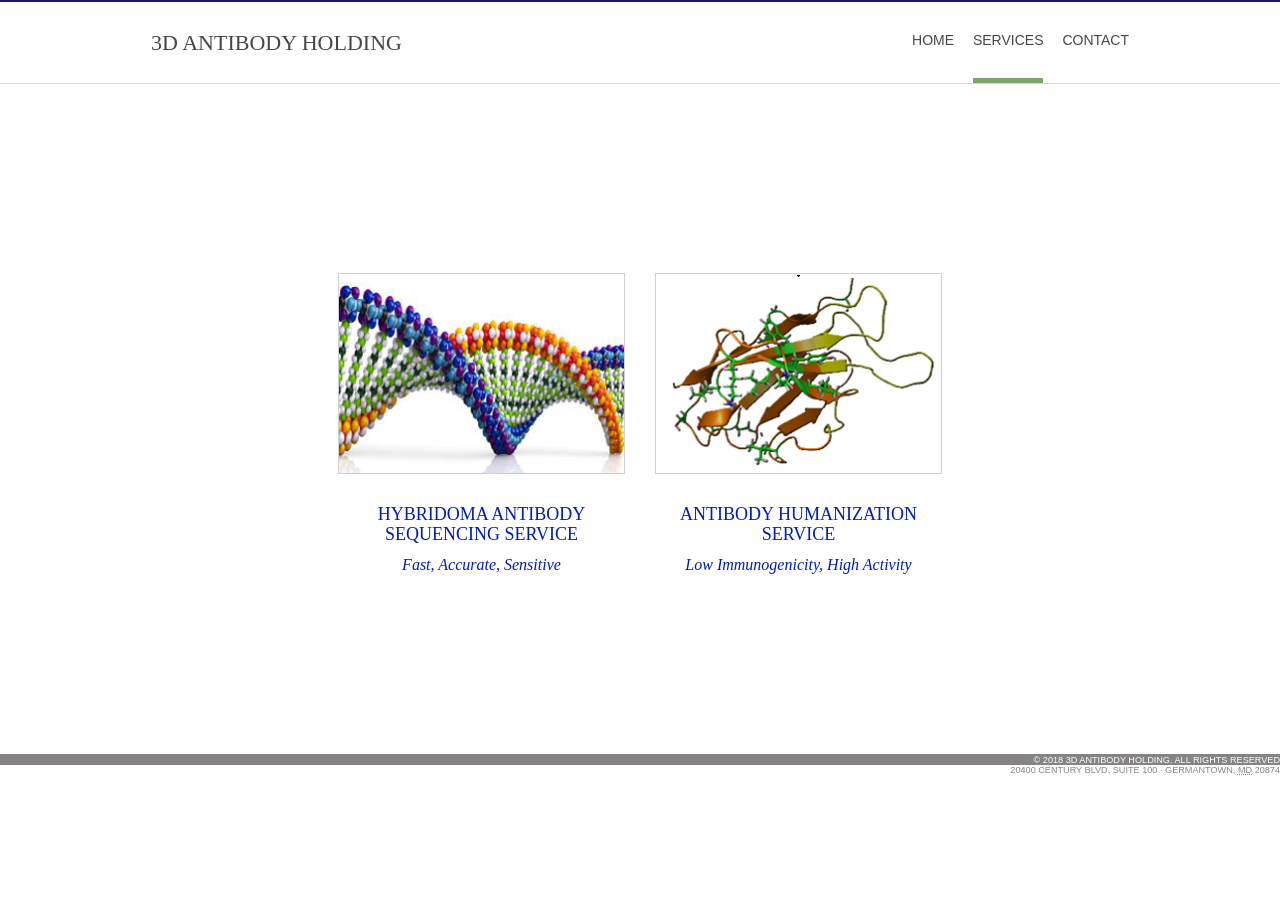
<file: services/services.html>
<!DOCTYPE html>

<html lang="">

<head>
	<title>3dantibody</title>
	<meta charset="utf-8">
	<meta name="viewport" content="width=device-width, initial-scale=1.0, maximum-scale=1.0, user-scalable=no">
	<link href="../layout/styles/layout.css" rel="stylesheet" type="text/css" media="all">
	<link rel="stylesheet" href="https://maxcdn.bootstrapcdn.com/bootstrap/3.4.1/css/bootstrap.min.css">
</head>

<body id="top">
	<!-- ################################################################################################ -->
	<div class="wrapper row1">
		<header id="header" class="hoc clear">
			<!-- ################################################################################################ -->
			<div id="logo" class="fl_left">
				<h1 style="font-family:'Sans-Serif'"><a href="../">3D Antibody Holding</a></h1>
			</div>
			<nav id="mainav" class="fl_right">
				<ul class="clear">
					<li><a href="../">Home</a></li>
					<li class="active"><a href="services.html">Services</a>
						<ul id="serviceList">
							<li><a class="service-drop" style="text-align: left"
									href="fastest-hybridoma-antibody-sequencing.html">Hybridoma Antibody Sequencing</a></li>
							<li><a class="service-drop" style="text-align: left" href="humanization.html">Antibody
									Humanization</a></li>
						</ul>
					</li>
					<li><a href="ContactUs.html">Contact</a></li>
				</ul>
			</nav>
			<!-- ################################################################################################ -->
		</header>
	</div>
	<!-- ################################################################################################ -->
	<div class="wrapper ">
		<main class="hoc container clear">
			<div  style="height:570px;display: flex;  align-items: center;text-align: center;margin: 0 auto;margin-top: 20px">

				<div class="row" style="vertical-align: middle;align-items: center;text-align: center;margin: 0 auto;" >
					<div class="col-md-6" style="margin-left: auto; margin-right: auto;vertical-align: middle;align-items: center;">
							<a	href="fastest-hybridoma-antibody-sequencing.html"
									title="Hybridoma Antibody Sequencing service">
									<div id="register"  style="height:150;margin-left: auto; margin-right: auto;align-items: center; "><br />
										<img style="border:1px solid #CCD2D2;width: 287px;"
											alt="Hybridoma Antibody Sequencing Service"
											src="../images/demo/gallery/DNA_sequence.jpg" />
										<h4
											style="text-align:center; line-height:20px;font-family: 'gotham'; color:#011db9;white-space:nowrap">
											<br />Hybridoma Antibody<br />Sequencing Service</h4>
										<p
											style="text-align:center; padding-top:1px; font-size:16px; font-family: 'gotham'; line-height:20px; color:#011db9;">
											<i>Fast, Accurate, Sensitive</i></p>
									</div>
							</a>
					</div>



					<div class="col-md-6" style="margin-left: auto; margin-right: auto;vertical-align: middle;align-items: center;">
							<a	href="humanization.html"
									title="Antibody Humanization Service">
									<div id="register"  style="height:150;margin-left: auto; margin-right: auto;align-items: center;" ><br />
										<img style="border:1px solid #CCD2D2;width: 287px;"
											alt="Antibody Humanization Service"
											src="../images/demo/gallery/Humanization_VH.png" />
										<h4
											style="text-align:center; line-height:20px;font-family: 'gotham'; color:#011db9;white-space:nowrap">
											<br />Antibody Humanization <br />Service</h4>
										<p
											style="text-align:center; padding-top:1px; font-size:16px; font-family: 'gotham'; line-height:20px; color:#011db9;">
											<i>Low Immunogenicity, High Activity</i></p>
									</div>
							</a>
					</div>




				</div>
			</div>

			<!-- / main body -->
			<div class="clear"></div>
		</main>
	</div>
	<!-- ################################################################################################ -->
	<div style="margin-top:20px;">
		<div id="foot">&copy; 2018 3D Antibody Holding. All Rights Reserved
			<div class="address">
				<div class="adr">
					<span class="street-address">20400 Century Blvd, suite 100</span> &middot;
					<span class="locality">Germantown</span>, <abbr title="MD" class="region">MD</abbr> <span
						class="postal-code">20874</span>

				</div>

			</div>
		</div>

	</div>
	<!-- JAVASCRIPTS -->
	<script src="../layout/scripts/jquery.min.js"></script>
	<script src="../layout/scripts/jquery.backtotop.js"></script>
	<script src="../layout/scripts/jquery.mobilemenu.js"></script>
</body>

</html>
</file>
<file: layout/styles/layout.css>
@charset "utf-8";
/*
Template Name: Lalapeden
Author: <a href="http://www.os-templates.com/">OS Templates</a>
Author URI: http://www.os-templates.com/
Licence: Free to use under our free template licence terms
Licence URI: http://www.os-templates.com/template-terms
File: Layout CSS
*/

@import url("font-awesome.min.css");
@import url("custom.flexslider.css");
@import url("framework.css");

/* Rows
--------------------------------------------------------------------------------------------------------------- */
.row1{border:solid; border-width:2px 0 1px;}
.row2, .row2 a{}
.row3, .row3 a{}
.row4, .row4 a{}
.row5, .row5 a{}


/* Header
--------------------------------------------------------------------------------------------------------------- */
#header{}

#header #logo{margin:30px 0 0 0;}
#header #logo h1{margin:0; padding:0; line-height:1; font-size:22px;}


/* Page Intro
--------------------------------------------------------------------------------------------------------------- */
#pageintro{padding:150px 0;}

#pageintro article{display:block; float:right; max-width:50%;}
#pageintro article *{margin:0;}
#pageintro article .heading{margin-bottom:50px; font-size:46px;}
#pageintro article p:first-of-type{margin-bottom:30px; font-size:22px;}
#pageintro article footer{margin-top:50px; text-align:right;}


/* Content Area
--------------------------------------------------------------------------------------------------------------- */
.container{padding:30px 0;}

/* Content */
.container .content{}

.sectiontitle{margin-bottom:80px;}
.sectiontitle *{margin:0;}

.testimonials{}
.testimonials article{display:block; padding-bottom:10px; text-align:center;}
.testimonials article img, .testimonials article blockquote, .testimonials article .starating{margin-bottom:20px;}
.testimonials article .starating li{display:inline-block; margin-right:3px;}
.testimonials article .starating li:last-child{margin-right:0;}
.testimonials article .heading{}

.services > li:nth-child(-n+3){margin-bottom:30px;}/* Adds bottom margin to the first three elements only */
.services > li:last-child{margin-bottom:0;}/* Used when elements stack in small viewports */
.services article{display:block; padding:30px;}
.services article i{margin-right:10px; font-size:32px;}

.elements li:nth-child(-n+3){}/* Adds bottom margin to the first three elements only */
.elements > li:last-child{margin-bottom:0;}/* Used when elements stack in small viewports */
.elements article{display:block; position:relative; min-height:80px; padding:0 0 0 70px;}
.elements article::before, .elements article::after{display:table; content:"";}
.elements article::after{clear:both;}
.elements article *{margin:0 0 15px 0;}
.elements article > :last-child{margin-bottom:0;}
.elements article i{display:block; position:absolute; top:0; left:0; width:50px; height:50px; line-height:48px; margin:0; border:1px solid; text-align:center; font-size:20px;}
.elements article .heading{font-size:1.2rem;}

/* Comments */
#comments ul{margin:0 0 40px 0; padding:0; list-style:none;}
#comments li{margin:0 0 10px 0; padding:15px;}
#comments .avatar{float:right; margin:0 0 10px 10px; padding:3px; border:1px solid;}
#comments address{font-weight:bold;}
#comments time{font-size:smaller;}
#comments .comcont{display:block; margin:0; padding:0;}
#comments .comcont p{margin:10px 5px 10px 0; padding:0;}

#comments form{display:block; width:100%;}
#comments input, #comments textarea{width:100%; padding:10px; border:1px solid;}
#comments textarea{overflow:auto;}
#comments div{margin-bottom:15px;}
#comments input[type="submit"], #comments input[type="reset"]{display:inline-block; width:auto; min-width:150px; margin:0; padding:8px 5px; cursor:pointer;}

/* Sidebar */
.container .sidebar{}

.sidebar .sdb_holder{margin-bottom:15px;}
.sidebar .sdb_holder:last-child{margin-bottom:0;}


/* Footer
--------------------------------------------------------------------------------------------------------------- */
#foot {

    /*background: #858383 url(/images/three-color-bar.gif) no-repeat top center;*/
    background-color: rgb(133, 131, 131);
    color: #fff;
    font-size: 0.75em;
    padding: 0 0 0;
    position: relative;
    text-align: right;
    text-transform: uppercase;

background-clip: border-box;
background-color: rgb(133, 131, 131);    
background-origin: padding-box;
background-position: 0% 0%;
background-position-x: 0%;
background-position-y: 0%;
background-repeat: no-repeat;
background-size: auto auto;
border-bottom-color: rgb(255, 255, 255);
border-bottom-style: none;
border-bottom-width: 0px;
border-image-outset: 0;
border-image-repeat: stretch stretch;
border-image-slice: 100%;
border-image-source: none;
border-image-width: 1;
border-left-color: rgb(255, 255, 255);
border-left-style: none;
border-left-width: 0px;
border-right-color: rgb(255, 255, 255);
border-right-style: none;
border-right-width: 0px;
border-top-color: rgb(255, 255, 255);
border-top-style: none;
border-top-width: 0px;
color: rgb(255, 255, 255);
font-family: Arial, Helvetica, sans-serif;
font-feature-settings: normal;
font-kerning: auto;
font-language-override: normal;
font-optical-sizing: auto;
font-size: 9.13333px;
font-size-adjust: none;
font-stretch: 100%;
font-style: normal;
font-variant: normal;
font-variant-alternates: normal;
font-variant-caps: normal;
font-variant-east-asian: normal;
font-variant-ligatures: normal;
font-variant-numeric: normal;
font-variant-position: normal;
font-variation-settings: normal;
font-weight: 400;
line-height: 10.4px;
margin-bottom: 0px;
margin-left: 0px;
margin-right: 0px;
margin-top: 0px;
outline-color: rgb(255, 255, 255);
outline-style: none;
outline-width: 0px;
padding-bottom: 0px;
padding-left: 0px;
padding-right: 0px;
padding-top: 1px;
position: relative;
text-align: right;
text-transform: uppercase;
vertical-align: baseline;

}

.address {
	background-color: rgb(255, 255, 255);
	color: rgb(133, 131, 131);
}
/* Copyright
--------------------------------------------------------------------------------------------------------------- */
#copyright{padding:20px 0;}
#copyright *{margin:0; padding:0;}


/* Transition Fade
--------------------------------------------------------------------------------------------------------------- */
*, *::before, *::after{transition:all .3s ease-in-out;}
#mainav form *{transition:none !important;}


/* ------------------------------------------------------------------------------------------------------------ */
/* ------------------------------------------------------------------------------------------------------------ */
/* ------------------------------------------------------------------------------------------------------------ */
/* ------------------------------------------------------------------------------------------------------------ */
/* ------------------------------------------------------------------------------------------------------------ */


/* Navigation
--------------------------------------------------------------------------------------------------------------- */
nav ul, nav ol{margin:0; padding:0; list-style:none;}

#mainav, #breadcrumb, .sidebar nav{line-height:normal;}
#mainav .drop::after, #mainav li li .drop::after, #breadcrumb li a::after, .sidebar nav a::after{position:absolute; font-family:"FontAwesome"; font-size:10px; line-height:10px;}

/* Top Navigation */
#mainav{}
#mainav ul.clear{}
#mainav ul{text-transform:uppercase;}
#mainav ul ul{z-index:9999; position:absolute; width:180px; text-transform:none;}
#mainav ul ul ul{left:180px; top:0;}
#mainav li{display:inline-block; position:relative; margin:0 15px 0 0; padding:0;}
#mainav li:last-child{margin-right:0;}
#mainav li li{width:100%; margin:0;}
#mainav li a{display:block; padding:30px 0;}
#mainav li li a{border:solid; border-width:0 0 1px 0;}
#mainav .drop{padding-left:1px;}
#mainav li li a, #mainav li li .drop{display:block; margin:0; padding:1px 1px;}
#mainav .drop::after, #mainav li li .drop::after{content:"\f0d7";}
#mainav .drop::after{top:1px; left:1px;}
#mainav li li .drop::after{top:1px; left:1px;}
#mainav ul ul{visibility:hidden; opacity:0;}
#mainav ul li:hover > ul{visibility:visible; opacity:1;}

#mainav form{display:none; margin:0; padding:0;}
#mainav form select, #mainav form select option{display:block; cursor:pointer; outline:none;}
#mainav form select{width:100%; padding:5px; border:1px solid;}
#mainav form select option{margin:5px; padding:0; border:none;}

/* Breadcrumb */
#breadcrumb{padding:15px 0;}
#breadcrumb ul{margin:0; padding:0; list-style:none; text-transform:uppercase;}
#breadcrumb li{display:inline-block; margin:0 6px 0 0; padding:0;}
#breadcrumb li a{display:block; position:relative; margin:0; padding:0 12px 0 0; font-size:12px;}
#breadcrumb li a::after{top:3px; right:0; content:"\f101";}
#breadcrumb li:last-child a{margin:0; padding:0;}
#breadcrumb li:last-child a::after{display:none;}

/* Sidebar Navigation */
.sidebar nav{display:block; width:100%;}
.sidebar nav li{margin:0 0 3px 0; padding:0;}
.sidebar nav a{display:block; position:relative; margin:0; padding:5px 10px 5px 15px; text-decoration:none; border:solid; border-width:0 0 1px 0;}
.sidebar nav a::after{top:9px; left:5px; content:"\f101";}
.sidebar nav ul ul a{padding-left:35px;}
.sidebar nav ul ul a::after{left:25px;}
.sidebar nav ul ul ul a{padding-left:55px;}
.sidebar nav ul ul ul a::after{left:45px;}

/* Pagination */
.pagination{display:block; width:100%; text-align:center; clear:both;}
.pagination li{display:inline-block; margin:0 2px 0 0;}
.pagination li:last-child{margin-right:0;}
.pagination a, .pagination strong{display:block; padding:8px 11px; border:1px solid; background-clip:padding-box; font-weight:normal;}

/* Back to Top */
#backtotop{z-index:999; display:inline-block; position:fixed; visibility:hidden; bottom:20px; right:20px; width:36px; height:36px; line-height:36px; font-size:16px; text-align:center; opacity:.2;}
#backtotop i{display:block; width:100%; height:100%; line-height:inherit;}
#backtotop.visible{visibility:visible; opacity:.5;}
#backtotop:hover{opacity:1;}


/* Tables
--------------------------------------------------------------------------------------------------------------- */
table, th, td{border:1px solid; border-collapse:collapse; vertical-align:top;}
table, th{table-layout:auto;}
table{width:100%; margin-bottom:15px;}
th, td{padding:5px 8px;}
td{border-width:0 1px;}


/* Gallery
--------------------------------------------------------------------------------------------------------------- */
#gallery{display:block; width:100%; margin-bottom:50px;}
#gallery figure figcaption{display:block; width:100%; clear:both;}
#gallery li{margin-bottom:30px;}


/* Font Awesome Social Icons
--------------------------------------------------------------------------------------------------------------- */
.faico{margin:0; padding:0; list-style:none;}
.faico li{display:inline-block; margin:8px 5px 0 0; padding:0; line-height:normal;}
.faico li:last-child{margin-right:0;}
.faico a{display:inline-block; width:36px; height:36px; line-height:36px; font-size:18px; text-align:center;}

.faico a{color:#FFFFFF; background-color:#1A1A5B;}
.faico a:hover{}

.faicon-dribble:hover{background-color:#EA4C89;}
.faicon-facebook:hover{background-color:#3B5998;}
.faicon-google-plus:hover{background-color:#DB4A39;}
.faicon-linkedin:hover{background-color:#0E76A8;}
.faicon-twitter:hover{background-color:#00ACEE;}
.faicon-vk:hover{background-color:#4E658E;}


/* ------------------------------------------------------------------------------------------------------------ */
/* ------------------------------------------------------------------------------------------------------------ */
/* ------------------------------------------------------------------------------------------------------------ */
/* ------------------------------------------------------------------------------------------------------------ */
/* ------------------------------------------------------------------------------------------------------------ */


/* Colours
--------------------------------------------------------------------------------------------------------------- */
body{color:#FFFFFF; background-color:#1A1A5B;}
a{color:#1A1A5B;}
a:active, a:focus{background:transparent;}/* IE10 + 11 Bugfix - prevents grey background */
hr, .borderedbox{border-color:#1A1A5B;}
label span{color:#FF0000; background-color:inherit;}
input:focus, textarea:focus, *:required:focus{border-color:#9c9ced;}
.overlay{color:#FFFFFF; background-color:inherit;}
.overlay::after{color:inherit; background-color:rgba(0,0,0,.55);}

.btn, .btn.inverse:hover{color:#FFFFFF; background-color:#1A1A5B; border-color:#1A1A5B;}
.btn:hover, .btn.inverse{color:inherit; background-color:transparent; border-color:inherit;}


/* Rows */
.row1{color:#474747; background-color:#FFFFFF; border-top-color:#1A1A5B; border-bottom-color:#D7D7D7;}
.row2{color:#474747; background-color:#FFFFFF;}/*removed row2*/
.row3{color:#474747; background-color:#FFFFFF;}
.row4{color:#FFFFFF; background-color:#222222;}
.row5, .row5 a{color:#FFFFFF; background-color:#1A1A5B;}


/* Header */
#header #logo a{color:inherit;}


/* Content Area */
.testimonials article .starating li .fa{color:#D4AF37;}
.testimonials article .starating li .fa.neutral{color:#D7D7D7;}

.services article{color:inherit; background-color:#FFFFFF;}
.services article:hover{color:#FFFFFF; background-color:#1A1A5B;}
.services article:hover a{color:inherit;}

.elements article i{border-color:#D7D7D7;}
.elements article:hover i{color:#FFFFFF; background-color:#1A1A5B; border-color:#1A1A5B;}


/* Footer */
#footer hr, #footer .borderedbox{border-color:rgba(255,255,255,.2);}
#footer a{color:inherit;}
#footer nav ul li::after{color:rgba(255,255,255,.3);}


/* Navigation */
#mainav li a{color:inherit;}
/*#mainav .active a, #mainav a:hover, #mainav li:hover > a{ border-bottom: 5px solid #7ba56c;}*/
#mainav .active  > a{ border-bottom: 5px solid #7ba56c;}
#mainav li li a, #mainav .active li a{color:inherit;  }
#mainav li li:hover > a, #mainav .active .active > a{color:#FFFFFF; background-color:#1A1A5B;}
#mainav form select{color:#FFFFFF; background-color:#000000; border-color:rgba(0,0,0,.5);}

#breadcrumb a{color:inherit; background-color:inherit;}
#breadcrumb li:last-child a{color:#1A1A5B;}

.container .sidebar nav a{color:inherit; border-color:#D7D7D7;}
.container .sidebar nav a:hover{color:#1A1A5B;}

.pagination a, .pagination strong{border-color:#D7D7D7;}
.pagination .current *{color:#FFFFFF; background-color:#1A1A5B;}

#backtotop{color:#FFFFFF; background-color:#1A1A5B;}


/* Tables + Comments */
table, th, td, #comments .avatar, #comments input, #comments textarea{border-color:#D7D7D7;}
#comments input:focus, #comments textarea:focus, #comments *:required:focus{border-color:#8c8cb7;}
th{color:#FFFFFF; background-color:#543b7f;}
tr, #comments li, #comments input[type="submit"], #comments input[type="reset"]{color:inherit; background-color:#FBFBFB;}
tr:nth-child(even), #comments li:nth-child(even){color:inherit; background-color:#F7F7F7;}
table a, #comments a{background-color:inherit;}


/* ------------------------------------------------------------------------------------------------------------ */
/* ------------------------------------------------------------------------------------------------------------ */
/* ------------------------------------------------------------------------------------------------------------ */
/* ------------------------------------------------------------------------------------------------------------ */
/* ------------------------------------------------------------------------------------------------------------ */


/* Media Queries
--------------------------------------------------------------------------------------------------------------- */
@-ms-viewport{width:device-width;}


/* Max Wrapper Width - Laptop, Desktop etc.
--------------------------------------------------------------------------------------------------------------- */
@media screen and (min-width:978px){
	.hoc{max-width:978px;}
}


/* Mobile Devices
--------------------------------------------------------------------------------------------------------------- */
@media screen and (max-width:900px){
	.hoc{max-width:90%;}

	#header{padding:30px 0 15px;}
	#header #logo{margin:0;}

	#mainav{}
	#mainav ul{display:none;}
	#mainav form{display:block;}

	#breadcrumb{}

	.container{}
	#comments input[type="reset"]{margin-top:10px;}
	.pagination li{display:inline-block; margin:0 5px 5px 0;}

	#footer{}

	#copyright{}
	#copyright p:first-of-type{margin-bottom:10px;}
}


@media screen and (max-width:750px){
	.imgl, .imgr{display:inline-block; float:none; margin:0 0 10px 0;}
	.imgc{display:inline-block; float:none; margin:10px 0 10px 20px;}
	.fl_left, .fl_right{display:block; float:none;}
	.one_half, .one_third, .two_third, .one_quarter, .two_quarter, .three_quarter{display:block; float:none; width:auto; margin:0 0 30px 0; padding:0;}
	.group .group > *:last-child, .clear .clear > *:last-child, .clear .group > *:last-child, .group .clear > *:last-child{margin-bottom:0;}/* Experimental - Needs more testing in different situations, stops double margin when stacking */

	#header{text-align:center;}
	#header #logo{margin-bottom:15px;}

	#pageintro article{float:none; max-width:none;}
	#pageintro article .heading{margin-bottom:30px; font-size:32px;}
}


/* Other
--------------------------------------------------------------------------------------------------------------- */
@media screen and (max-width:650px){
	.scrollable{display:block; width:100%; margin:0 0 30px 0; padding:0 0 15px 0; overflow:auto; overflow-x:scroll;}
	.scrollable table{margin:0; padding:0; white-space:nowrap;}

	.inline li{display:block; margin-bottom:10px;}
	.pushright li{margin-right:0;}

	.font-x2{font-size:1.4rem;}
	.font-x3{font-size:1.6rem;}

	#pageintro li article{max-width:none; width:100%;}
	#pageintro li .heading{font-size:2rem;}
}
/* according-----*/
.accordion {
    background-color: #eee;
    color: #444;
    cursor: pointer;
    padding: 5px;
    width: 100%;
    border: none;
    text-align: left;
    outline: none;
    font-size: 15px;
    transition: 0.4s;
    font-weight:bold;
}
.accordionNoPointer {
    background-color: #eee;
    color: #444;
    padding: 5px;
    width: 100%;
    border: none;
    text-align: left;
    outline: none;
    font-size: 15px;
    transition: 0.4s;
    font-weight:bold;
}

.active, .accordion:hover {
    /*background-color: #ccc; */
}

.panel {
    padding: 0 18px 0 40px;
    display: none;
    background-color: white;
    overflow: hidden;
}
.panelShow {
    padding: 0 18px 0 40px;
    display: '';
    background-color: white;
    overflow: hidden;
}
table{
border-collapse:collapse;
border:1px solid #111111;
text-align: center;
}

table td{
border:1px solid #111111;
}
.firstColumn{
	background-color: #e8daef ;
}
.green-btn {
    background-color: #92bf78;
    color: white;
    padding: 10px 15px;
    text-transform: uppercase;
    border-radius: 5px;
    margin-top:0px;
}
.green-btn:hover, .green-btn:focus {
    background-color: #79b059;
}
#serviceList .active a, #serviceList a:hover, #serviceList li:hover > a{ border-bottom: 1px solid #1A1A5B !important;}

#serviceList li{display:inline-block; position:relative; margin:10px 0 0 0; padding:0; text-align:center !important;}
#serviceList li:last-child{margin-right:0;}
#serviceList li li{margin:0;}
#serviceList li a{display:block; padding:0 0;}
#serviceList li li a{border:solid; border-width:0 0 1px 0; border-bottom: 1px solid #1A1A5B !important;}
#serviceList .service-drop{background-color: #a5bcfa;width:220px; padding-top:3px;padding-bottom:3px;padding-left:1px; padding-right:1px; border-bottom: 0px solid #1A1A5B !important;}
#serviceList li li a, #serviceList li li .service-drop{background-color: #ffe6ff;width:220px; padding-top:3px;padding-bottom:3px; display:block; margin:0; padding:10px 0px; border-bottom: 0px solid #1A1A5B !important;}

#serviceList .service-drop::after{background-color: #ffe6ff;width:220px; padding-top:3px;padding-bottom:3px; top:1px; left:1px; border-bottom: 0px solid #1A1A5B !important;}
#serviceList li li .service-drop::after{background-color: #ffe6ff;width:220px; padding-top:3px;padding-bottom:3px; top:1px; left:1px; border-bottom: 0px solid #1A1A5B !important;}


/* contact page */
:root {
  --color-background: #cbd5e1;
  --color-background-alt: #3a9092;
  --color-border-active: #23494c;
  --color-border-default: #94a3b8;
  --color-highlight: #7ecac7;
  --color-primary: #23494c;
  --color-primary-active: #122d30;
  --color-text-default: #0f172a;
  --color-text-muted: #475569;

  --font-family-body: "Inter", sans-serif;
}

/** Base **/

*,
::before,
::after {
  box-sizing: border-box;
}

* {
  border: 0;
  margin: 0;
  padding: 0;
}

body {
  -webkit-font-smoothing: antialiased;
  font-family: var(--font-family-body);
  font-optical-sizing: auto;
  font-style: normal;
}

button,
input,
optgroup,
select,
textarea {
  font-family: inherit;
  font-feature-settings: inherit;
  font-variation-settings: inherit;
  font-size: 100%;
  font-weight: inherit;
  line-height: inherit;
  color: inherit;
  margin: 0;
  padding: 0;
}

[type="checkbox"],
[type="radio"],
[type="range"] {
  appearance: none;
  flex-shrink: 0;
  padding: 0;
  user-select: none;
}

[type="checkbox"]:focus,
[type="radio"]:focus,
[type="range"]:focus {
  outline: none;
}

/** Components **/

.fs-form {
  display: grid;
  row-gap: 1rem;
}

.fs-form:where(.fs-layout__2-column) {
  column-gap: 0.75rem;
  grid-template-columns: 1fr 1fr;
}

fieldset {
  display: grid;
  margin: 1rem 0;
  row-gap: 1rem;
}

.fs-form:where(.fs-layout__2-column) fieldset {
  column-gap: 0.75rem;
  grid-template-columns: 1fr 1fr;
  grid-column: 1 / -1;
}

.fs-fieldset-title {
  color: var(--color-text-default);
  font-family: var(--font-family-display);
  font-size: 1.25rem;
  font-weight: 500;
  line-height: 1.75rem;
  margin-bottom: 1rem;
  grid-column: 1 / -1;
}

.fs-field.col-span-full {
  display: flex;
  flex-direction: column;
  row-gap: 0.375rem;
  margin-left: 10px;
  margin-right: 10px;
   margin-top: 20px;
}

.fs-label {
  color: var(--color-text-default);
  display: block;
  font-family: var(--font-family-display);
  font-size: 0.875rem;
  font-weight: 500;
  line-height: 1.25rem;
}

.fs-description {
  color: var(--color-text-muted);
  display: block;
  font-size: 0.875rem;
  line-height: 1.25rem;
}

.fs-button-group {
  display: flex;
  flex-direction: row-reverse;
  column-gap: 0.75rem;
}

.fs-form:where(.fs-layout__2-column) .fs-button-group {
  grid-column: 1 / -1;
}

.fs-button {
  background-color: var(--color-primary);
  border-radius: 0.375rem;
  color: white;
  cursor: pointer;
  font-size: 0.875rem;
  font-weight: 500;
  line-height: 1rem;
  padding: 1rem 2rem;
  transition-duration: 200ms;
  transition-property: background-color;
  transition-timing-function: cubic-bezier(0.4, 0, 0.2, 1);
}

.fs-button:hover {
  background-color: var(--color-primary-active);
}

.fs-button:focus-visible {
  background-color: var(--color-primary-active);
  outline: 3px solid var(--color-highlight);
}

.fs-input,
.fs-select {
  appearance: none;
  border-radius: 0.375rem;
  border-width: 0;
  box-shadow: var(--color-border-default) 0 0 0 1px inset;
  color: var(--color-text-default);
  font-size: 0.875rem;
  height: 2rem;
  line-height: 1.25rem;
  outline: none;
  padding-left: 0.75rem;
  padding-right: 0.75rem;
  width:100%;
}

.fs-input:focus-visible,
.fs-select:focus-visible {
  box-shadow: var(--color-border-active) 0 0 0 1.5px inset;
  outline: 3px solid var(--color-highlight);
  outline-offset: 0;
}

.fs-input::placeholder {
  color: var(--color-text-muted);
}

.fs-checkbox-group,
.fs-radio-group {
  display: flex;
  flex-direction: column;
  row-gap: 0.5rem;
}

.fs-checkbox-field,
.fs-radio-field {
  column-gap: 0.5rem;
  display: flex;
}

:is(.fs-checkbox-field, .fs-radio-field) .fs-label + .fs-description {
  margin-top: 0.125rem;
}

.fs-checkbox-wrapper,
.fs-radio-wrapper {
  align-items: center;
  display: flex;
  height: 1.25rem;
}

.fs-checkbox,
.fs-radio {
  background-color: #fff;
  border: 1px solid var(--color-text-default);
  height: 1rem;
  width: 1rem;
}

.fs-checkbox {
  border-radius: 0.25rem;
}

.fs-radio {
  border-radius: 100%;
}

.fs-checkbox:checked,
.fs-radio:checked {
  background-color: var(--color-primary);
  background-position: center;
  background-repeat: no-repeat;
  background-size: 100% 100%;
  border-color: transparent;
}

.fs-checkbox:checked {
  background-image: url("data:image/svg+xml,%3csvg viewBox='0 0 16 16' fill='white' xmlns='http://www.w3.org/2000/svg'%3e%3cpath d='M12.207 4.793a1 1 0 010 1.414l-5 5a1 1 0 01-1.414 0l-2-2a1 1 0 011.414-1.414L6.5 9.086l4.293-4.293a1 1 0 011.414 0z'/%3e%3c/svg%3e");
}

.fs-radio:checked {
  background-image: url("data:image/svg+xml,%3csvg viewBox='0 0 16 16' fill='white' xmlns='http://www.w3.org/2000/svg'%3e%3ccircle cx='8' cy='8' r='3'/%3e%3c/svg%3e");
}

.fs-checkbox:focus-visible,
.fs-radio:focus-visible {
  outline: 3px solid var(--color-highlight);
  outline-offset: 0;
}

.fs-select {
  background-color: #fff;
  background-image: url("data:image/svg+xml,%3csvg xmlns='http://www.w3.org/2000/svg' fill='none' viewBox='0 0 20 20'%3e%3cpath stroke='%236b7280' stroke-linecap='round' stroke-linejoin='round' stroke-width='1.5' d='M6 8l4 4 4-4'/%3e%3c/svg%3e");
  background-position: right 0.5rem center;
  background-repeat: no-repeat;
  background-size: 1.5em 1.5em;
  padding-right: 2.5rem;
}

.fs-slider {
  background: transparent;
  cursor: pointer;
  height: 1.25rem;
  width: 100%;
}

.fs-slider::-moz-range-track {
  background-color: var(--color-background);
  border-radius: 0.5rem;
  height: 0.5rem;
}

.fs-slider::-webkit-slider-runnable-track {
  background-color: var(--color-background);
  border-radius: 0.5rem;
  height: 0.5rem;
}

.fs-slider::-moz-range-thumb {
  background-color: var(--color-primary);
  border: none; /* Removes extra border that FF applies */
  border-radius: 50%;
  height: 1.25rem;
  width: 1.25rem;
}

.fs-slider::-webkit-slider-thumb {
  appearance: none;
  background-color: var(--color-primary);
  border-radius: 50%;
  height: 1.25rem;
  margin-top: -0.375rem; /* Centers thumb on the track */
  width: 1.25rem;
}

.fs-slider:focus-visible::-moz-range-thumb {
  outline: 2px solid var(--color-primary);
  outline-offset: 2px;
}

.fs-slider:focus-visible::-webkit-slider-thumb {
  outline: 2px solid var(--color-primary);
  outline-offset: 2px;
}

.fs-switch {
  background-color: var(--color-background-alt);
  background-image: url("data:image/svg+xml,%3csvg xmlns='http://www.w3.org/2000/svg' viewBox='-4 -4 8 8'%3e%3ccircle r='3' fill='white'/%3e%3c/svg%3e");
  background-position: left center;
  background-repeat: no-repeat;
  border-radius: 1.5rem;
  cursor: pointer;
  height: 1.5rem;
  transition-duration: 200ms;
  transition-property: background-color, background-position;
  transition-timing-function: cubic-bezier(0.4, 0, 0.2, 1);
  width: 2.75rem;
}

.fs-switch:checked {
  background-color: var(--color-primary);
  background-position: right center;
}

.fs-switch:focus-visible {
  outline: 3px solid var(--color-highlight);
  outline-offset: 0;
}

.fs-textarea {
  appearance: none;
  border-radius: 0.375rem;
  border-width: 0;
  box-shadow: var(--color-border-default) 0 0 0 1px inset;
  color: var(--color-primary);
  font-size: 0.875rem;
  line-height: 1.25rem;
  outline: none;
  padding: 0.5rem 0.75rem;
  resize: vertical;
}

.fs-textarea:focus-visible {
  box-shadow: var(--color-border-active) 0 0 0 1.5px inset;
  outline: 3px solid var(--color-highlight);
  outline-offset: 0;
}

.fs-textarea::placeholder {
  color: var(--color-text-muted);
}

/** Utilities **/

.col-span-full {
  grid-column: 1 / -1;
}

.fs-textarea::placeholder {
  color: var(--color-text-muted);
}

.slider-label-container {
  display: flex;
  justify-content: space-between;
  width: 100%;
  margin-top: 0.25rem;
}

.slider-label-text {
  font-size: 0.75rem;
  color: var(--color-text-muted);
  text-align: center;
  white-space: nowrap;
}

.center-container {
    display: flex;
    justify-content: center; /* Centers horizontally */
    align-items: center;     /* Centers vertically */
    height: 10vh;           /* Makes the container take up the full viewport height */
    width: 100%;             /* Ensures it spans the full width */
    margin-left: auto;   /* Centers horizontally */
    margin-right: auto;  /* Centers horizontally */
    text-align: center;
}
table tr td {
  border: 0px;
  background-color: white
}

:root {
    --sequencing-bk-color: #dde4f7;       /* Hex color */
    --sequencing-bk2-color: #d0e9fa;       /* Hex color */
    --sequencing-bk3-color: #dad9f8;
    --sequencing-bk4-color: #e8f3f2;
    --sequencing-bk5-color: #e0f7ea;
    --sequencing-bk6-color: #ecfae3;
    --sequencing-bk7-color: #dfdffd;
    --sequencing-bk8-color: #fae3e3;

    --humanization-bk-color: rgb(250, 222, 179); /* RGB color */
    --bg-opacity: 0.2;           /* Numeric value for transparency */
  }

p.fontShade {
  font-family: "Times New Roman", Times, serif;
  font-size: large;
  font-style: italic;
}

p.fontNoShade {
  font-family: "Times New Roman", Times, serif;
  font-size: large;
  padding-left:25px;
  padding-right:25px;
}
em {
  font-weight:bold;color:rgb(84, 4, 19)
}
/*em {
  font-weight:bold;font-size:larger
}*/
.fs-label{

  font-size:16px;
  font-family: 'Times New Roman';
  
    margin-bottom: 8px;
    margin-top: 18px;

}
.fs-input{
  font-size:16px;
  font-family: 'Times New Roman';
  border-color: #177fe6;
  height: 2.5rem;
}
/*.fs-input *:required:focus{border-color:#8c2b8a !important;}*/

.fs-select{
  font-size:16px;
  background-color: #e8f0fe;
  font-family: 'Times New Roman';
  border-color: #177fe6;
  height: 2.5rem;
  line-height:2rem;
}
.fs-textarea{
  font-size:16px;
  font-family: 'Times New Roman';
  border-color: #177fe6;
  height:90px;

}
.fs-button{
  font-size:16px;
  font-family: 'Times New Roman'
}
#comments div {
    margin-bottom: 5px;
}

tr{
  background-color: white;
}

.row {
    /*display: flex;*/              /* Enable flexbox */

    align-items: center;        /* Vertically center items */

    border: 0px solid #ccc;     /* Just for visualization */
    padding: 10px;
}

.row.contact_row {
  margin-top:0px;
  margin-bottom:0px;
  padding-top:0px;
  padding-bottom:0px;
}
.col-md-6.contact_col{
  margin-top:0px;
  margin-bottom:0px;
  padding-top:0px;
  padding-bottom:0px;
}
</file>
